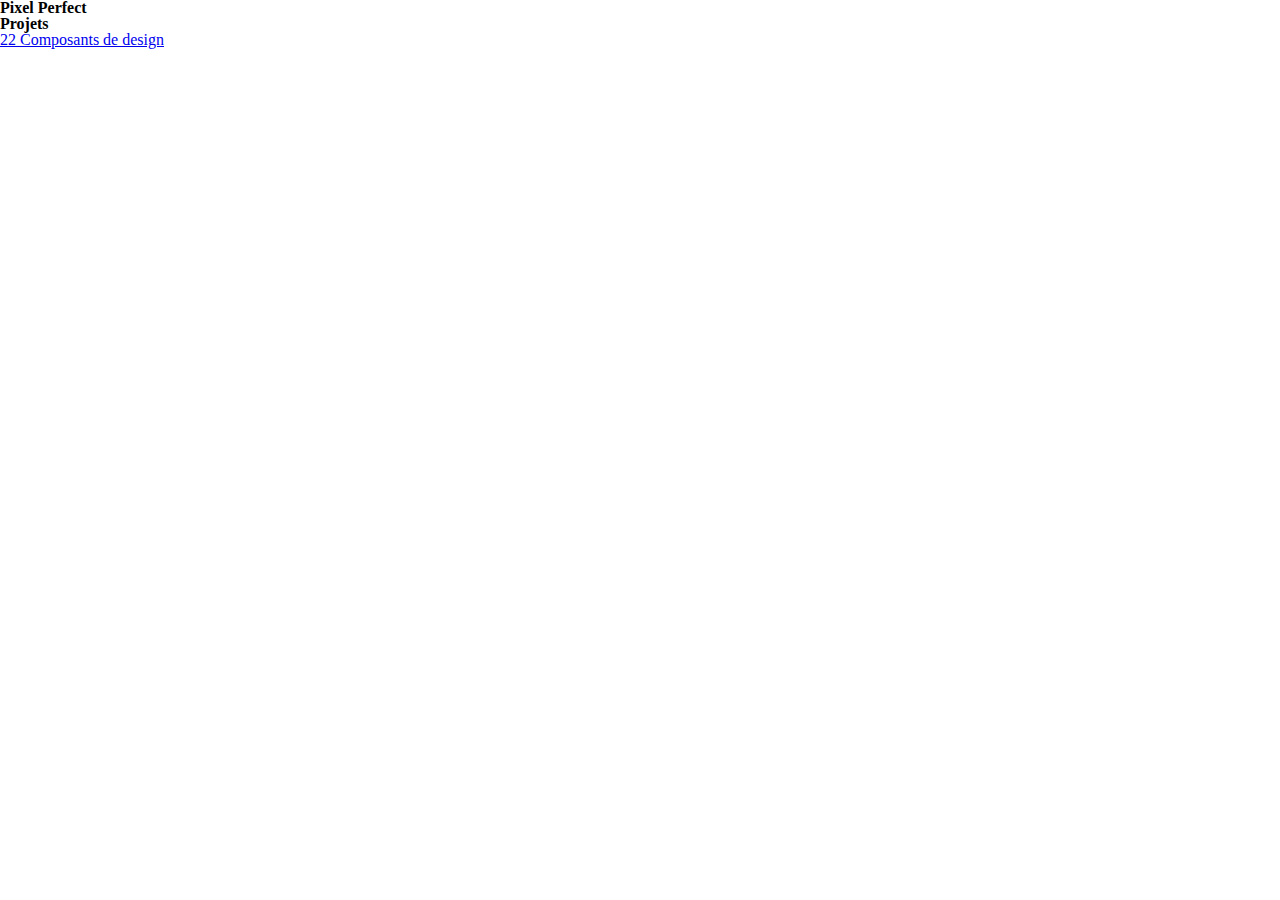
<file: index.html>
<!DOCTYPE html>
<html lang="fr">
  <head>
    <meta charset="UTF-8" />
    <meta name="viewport" content="width=device-width, initial-scale=1.0" />

    <meta name="author" content="Amaury Henrottay" />
    <meta name="description" content="Pixel Perfect, composants" />
    <meta name="keywords" content="Pixel Perfect" />

    <link rel="stylesheet" href="./assets/css/reset.css" />
    <link rel="stylesheet" href="./assets/css/style.css" />
    <link rel="icon" href="./assets/img/rocket.png" />

    <title>Pixel Perfect</title>
  </head>
  <body>
    <h1>Pixel Perfect</h1>

    <h2>Projets</h2>
    <ul>
      <li>
        <a href="./html/composants-de-design.html">22 Composants de design</a>
      </li>
    </ul>
  </body>
</html>
</file>
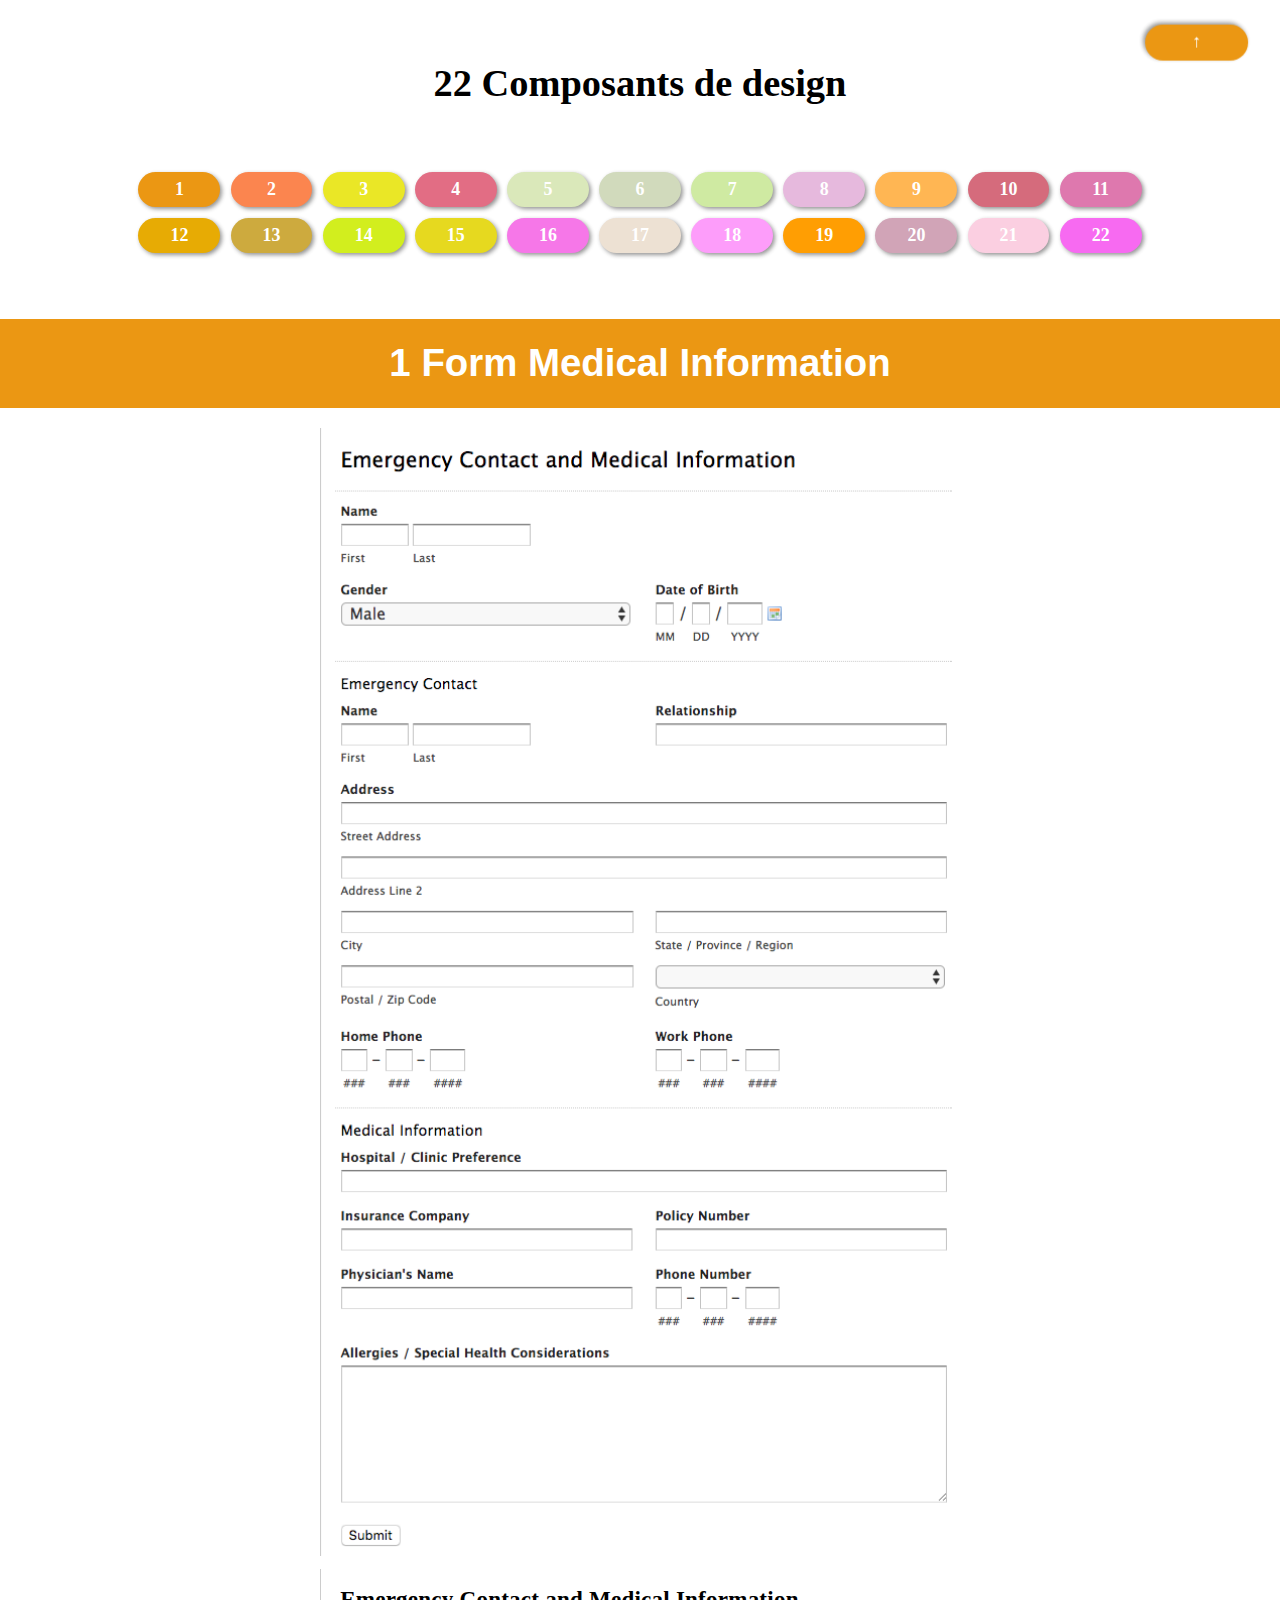
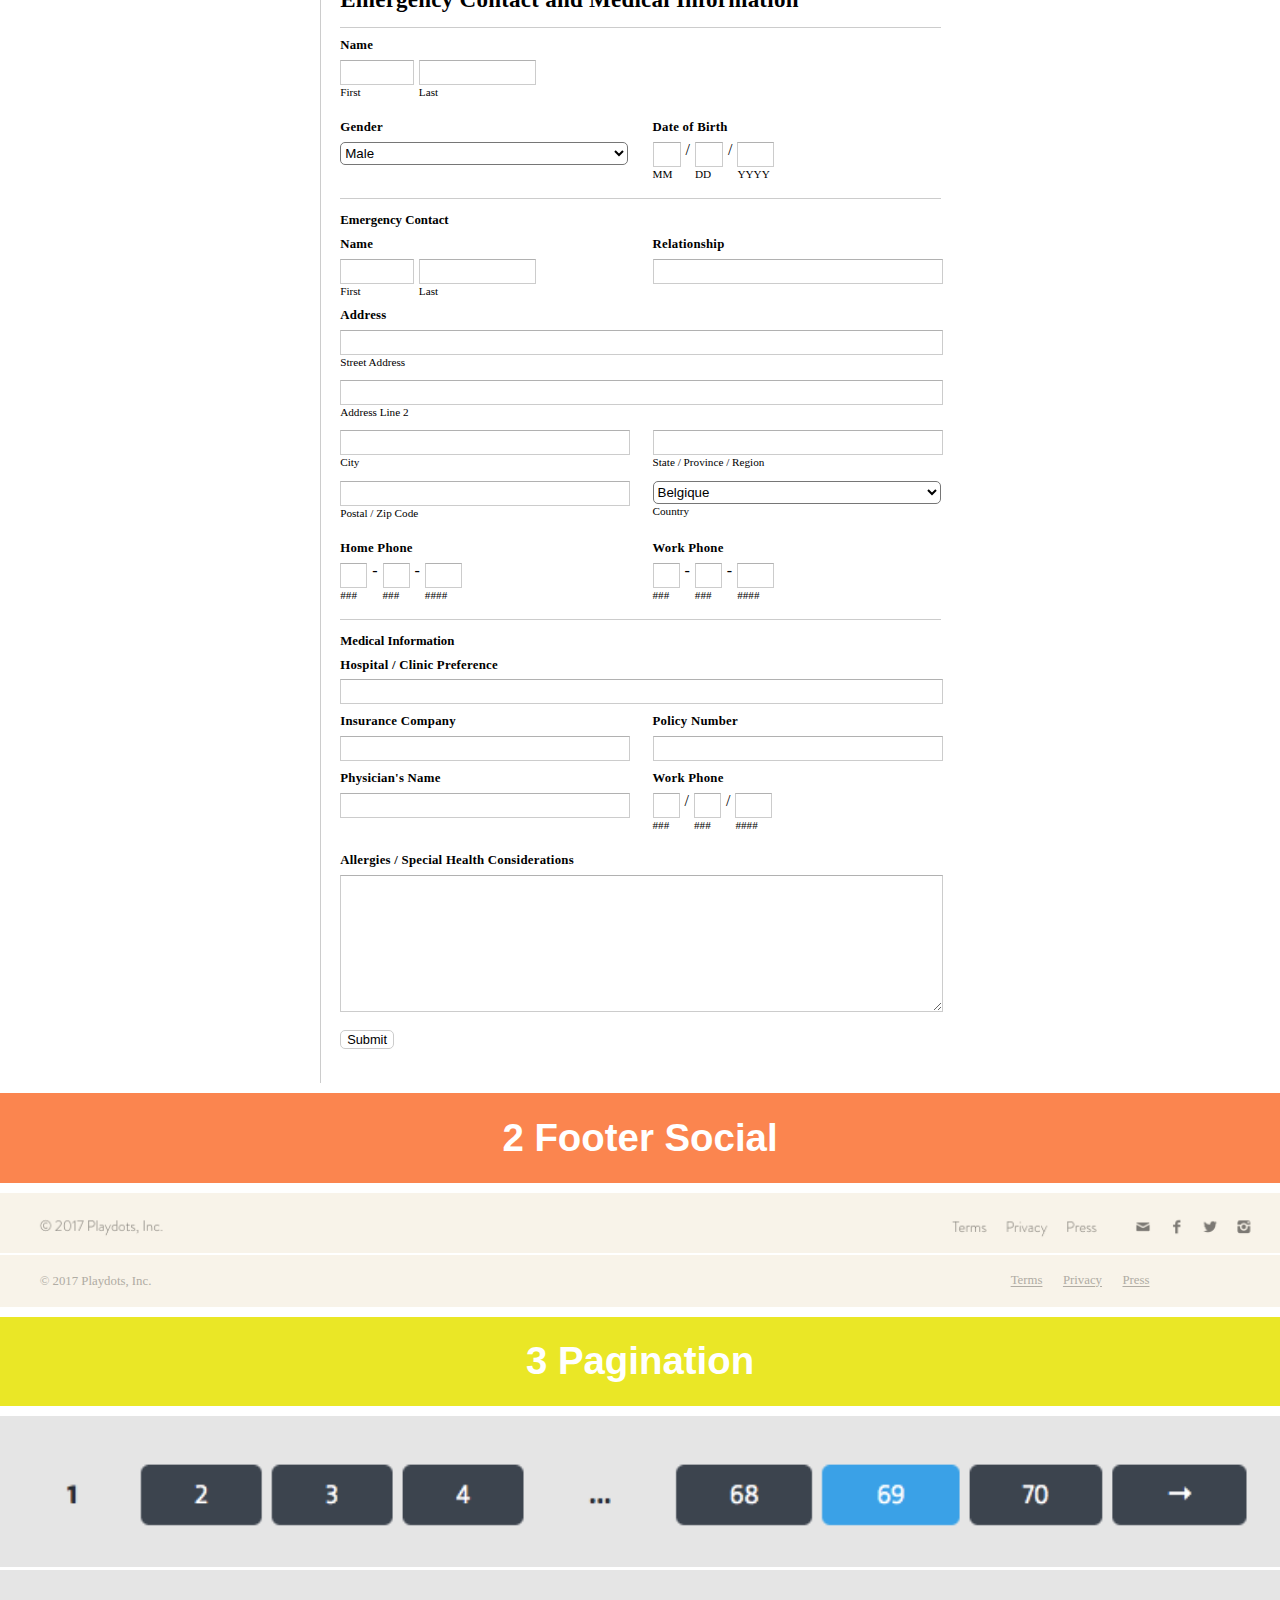
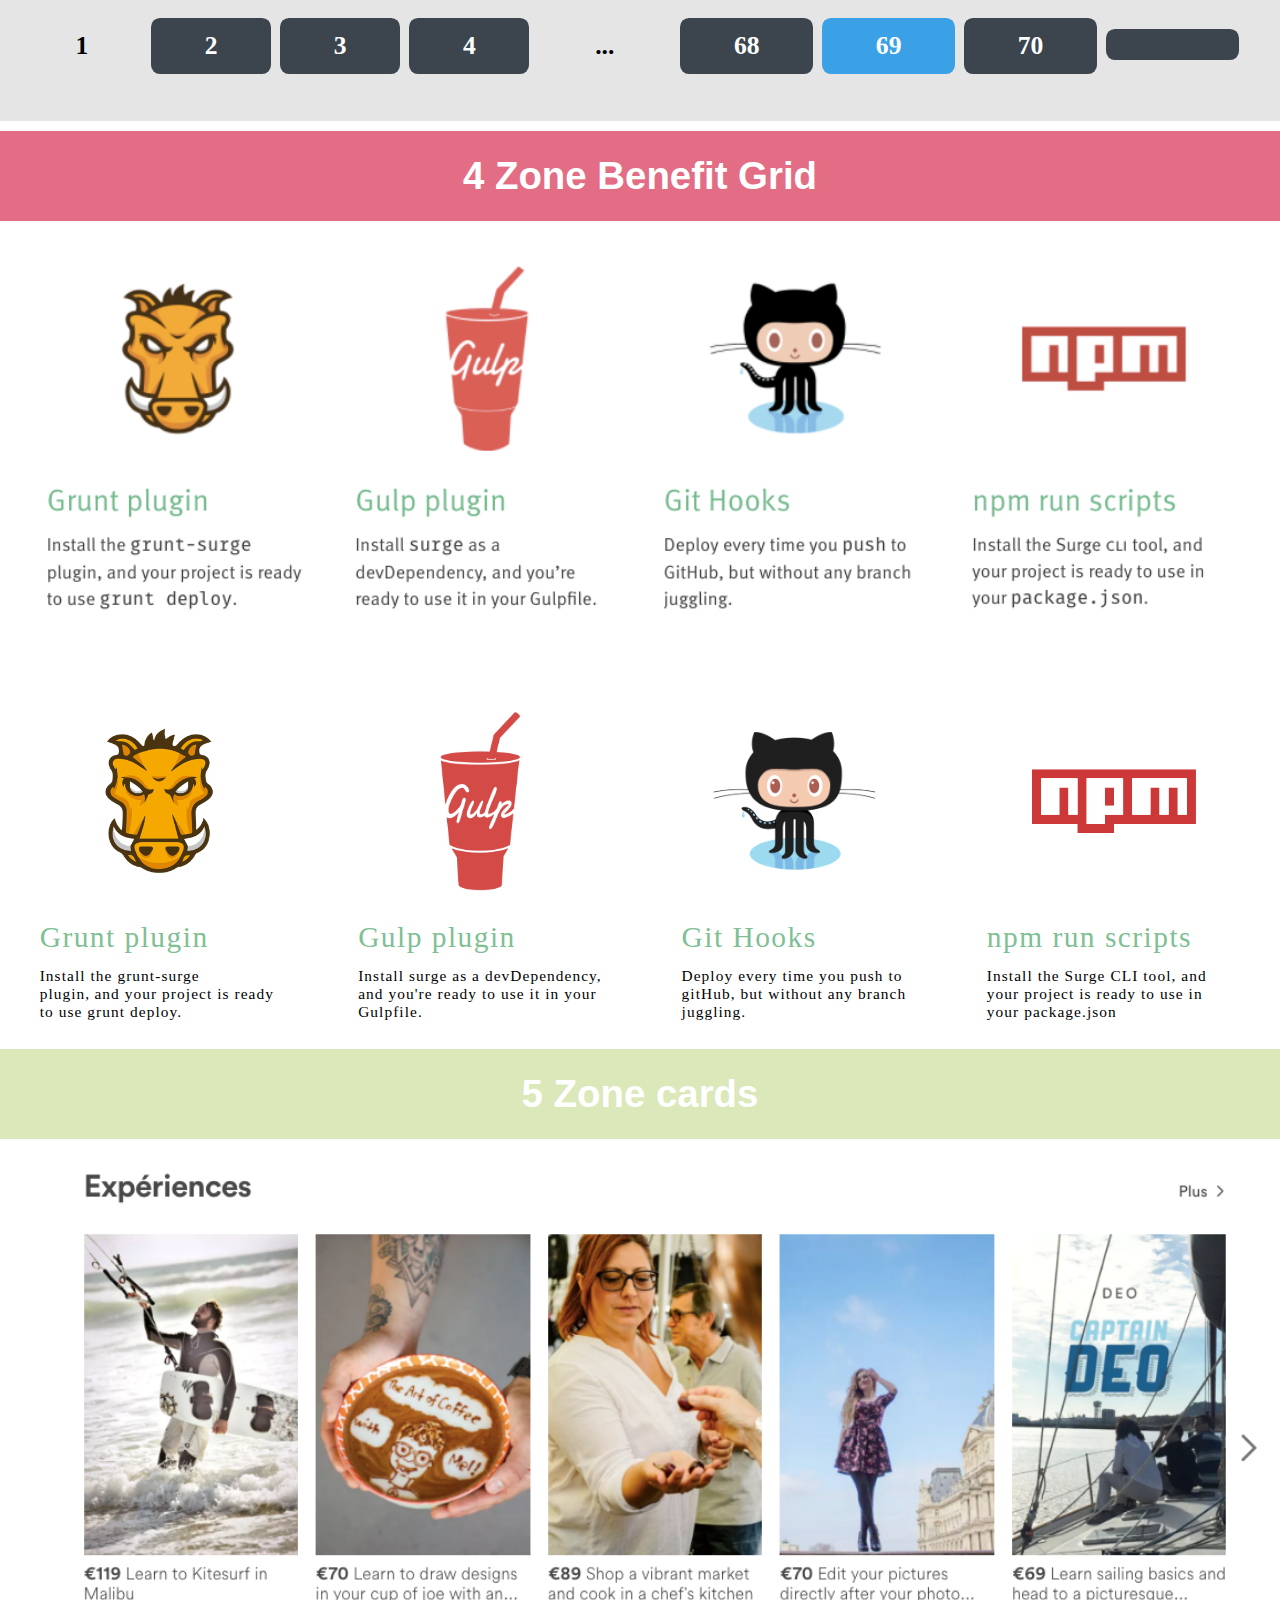
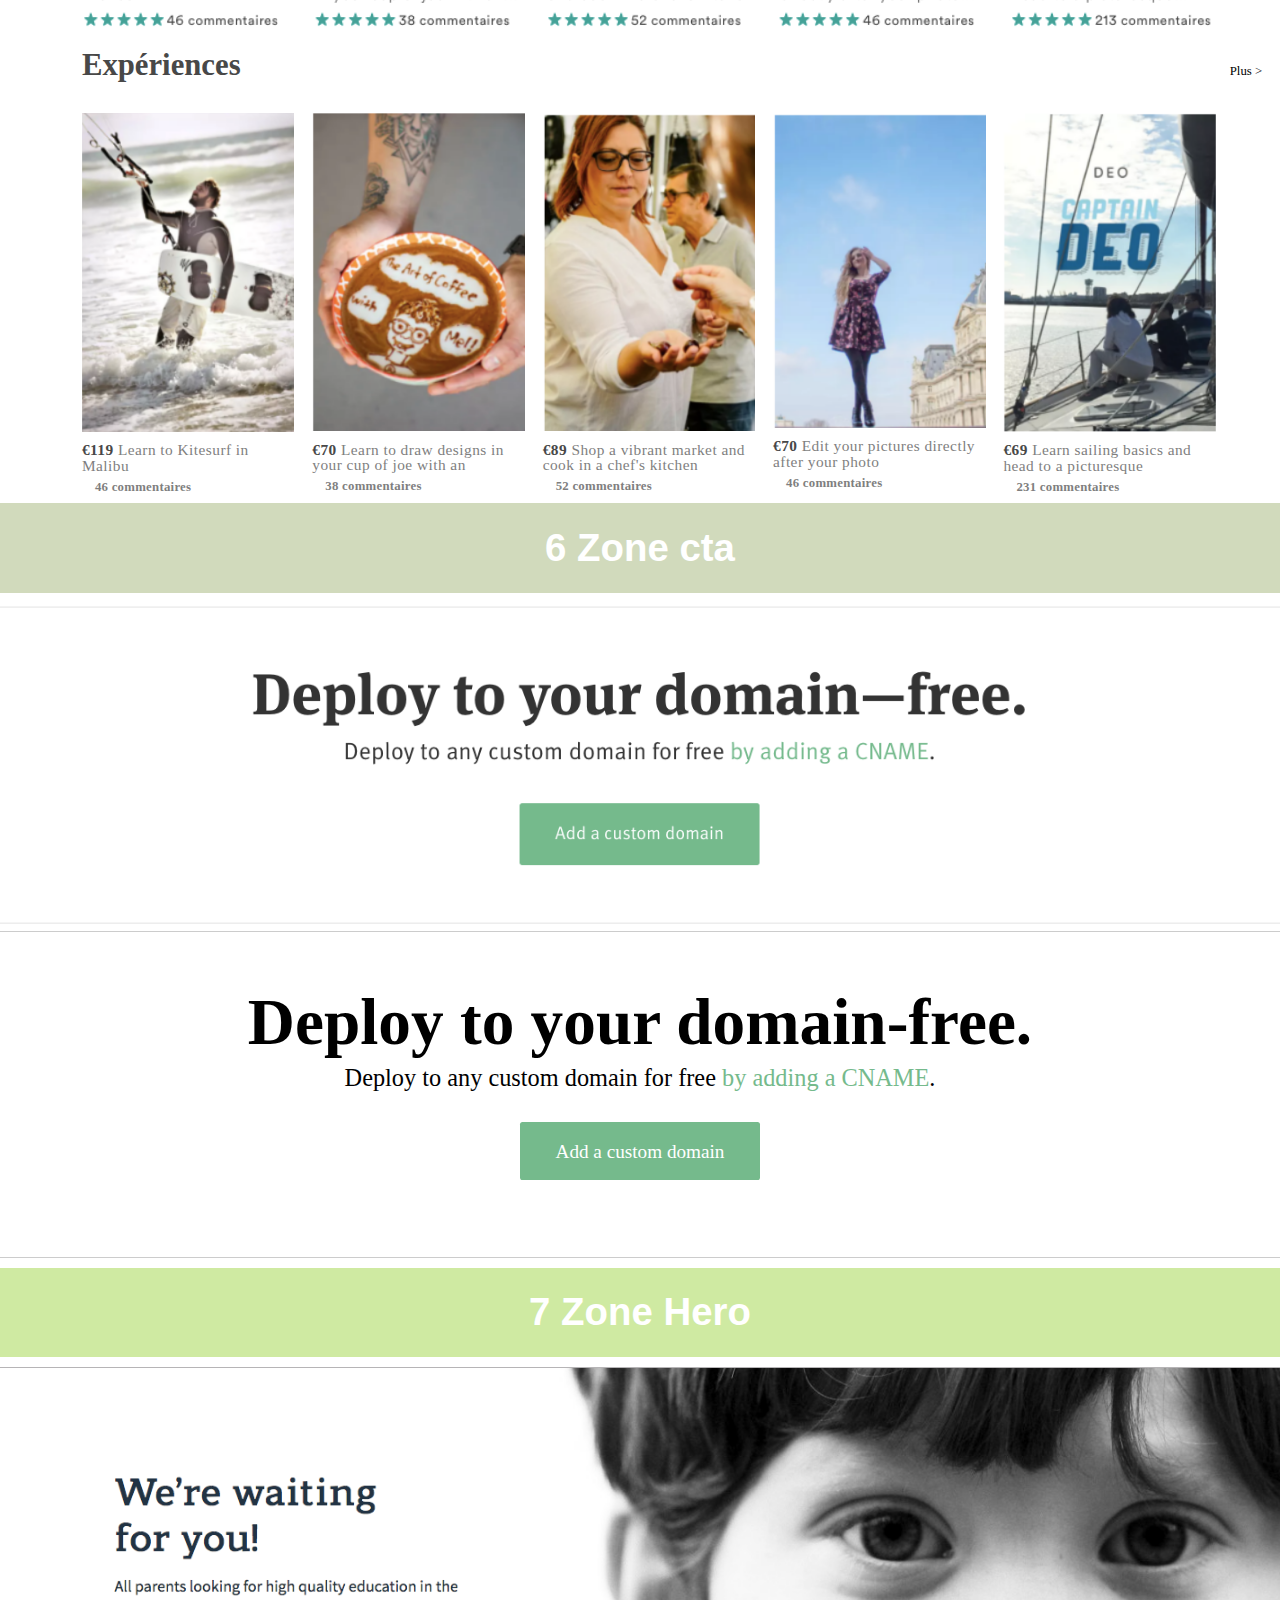
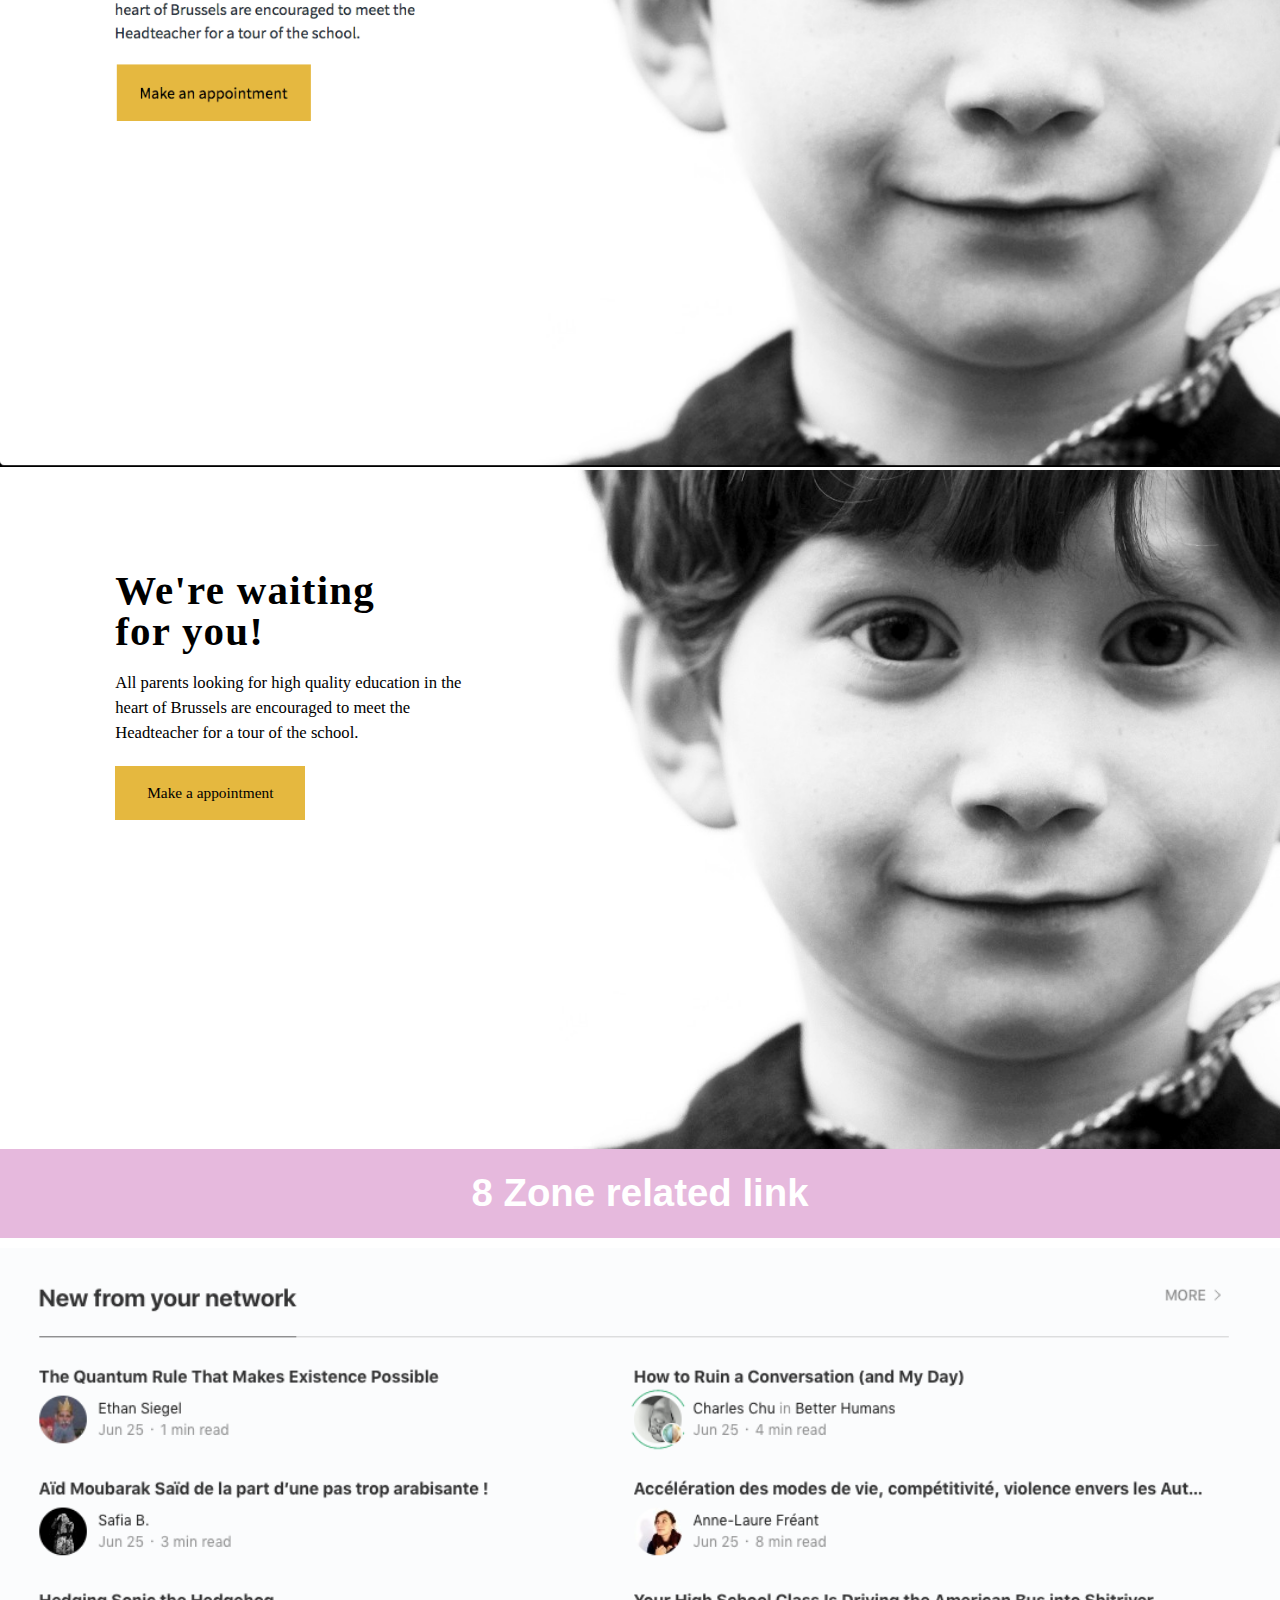
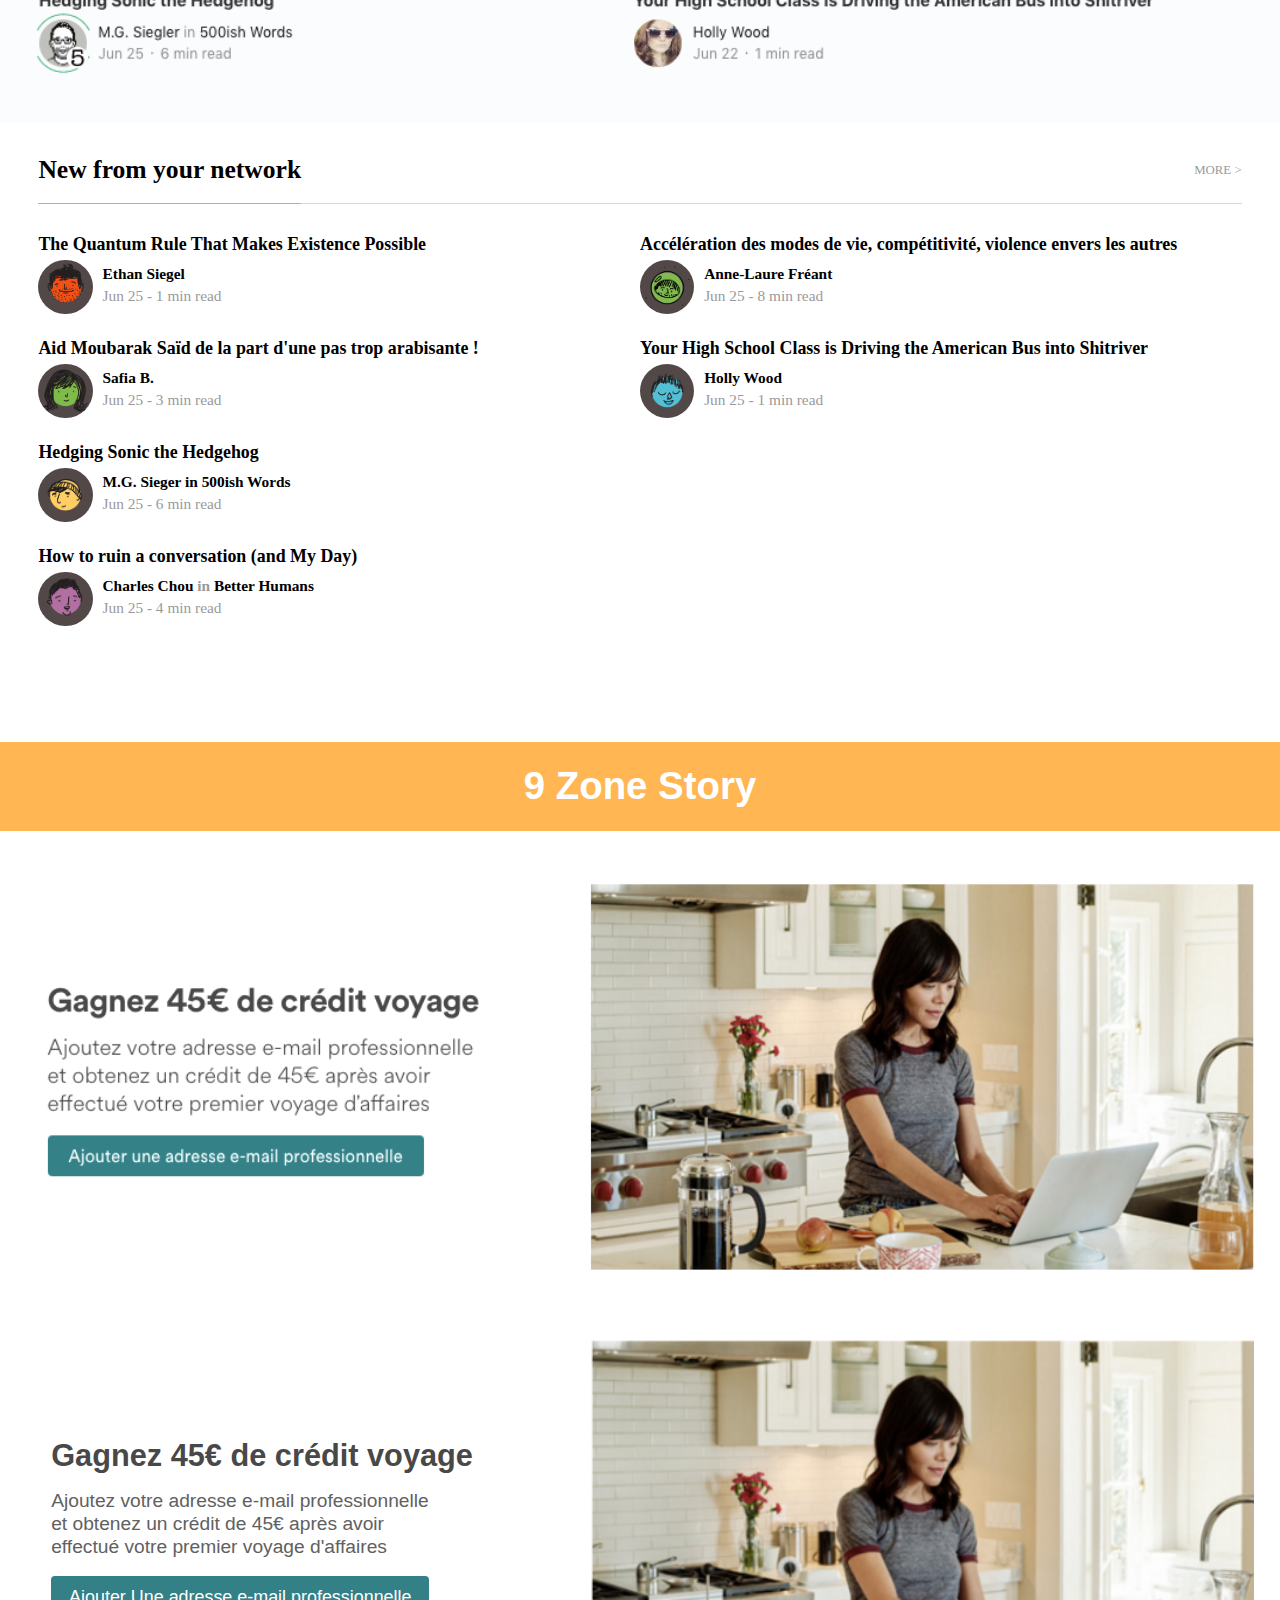
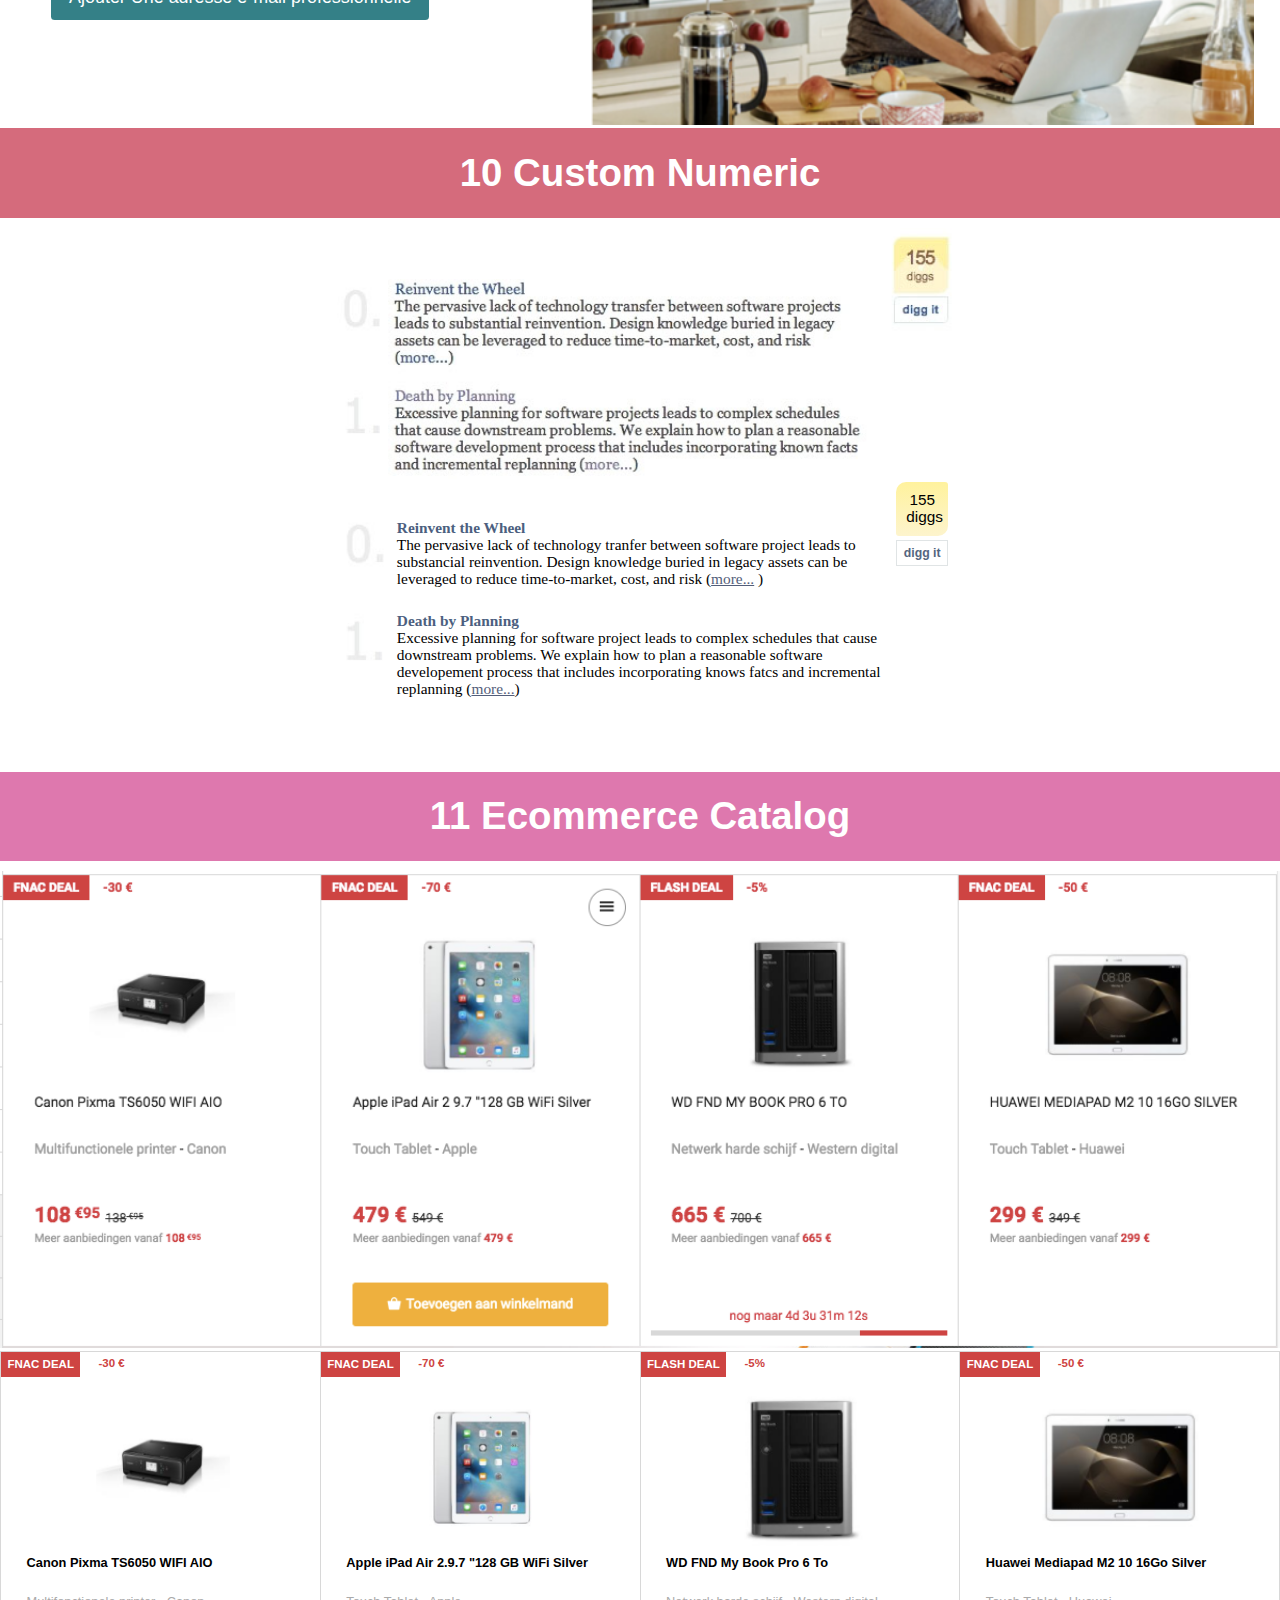
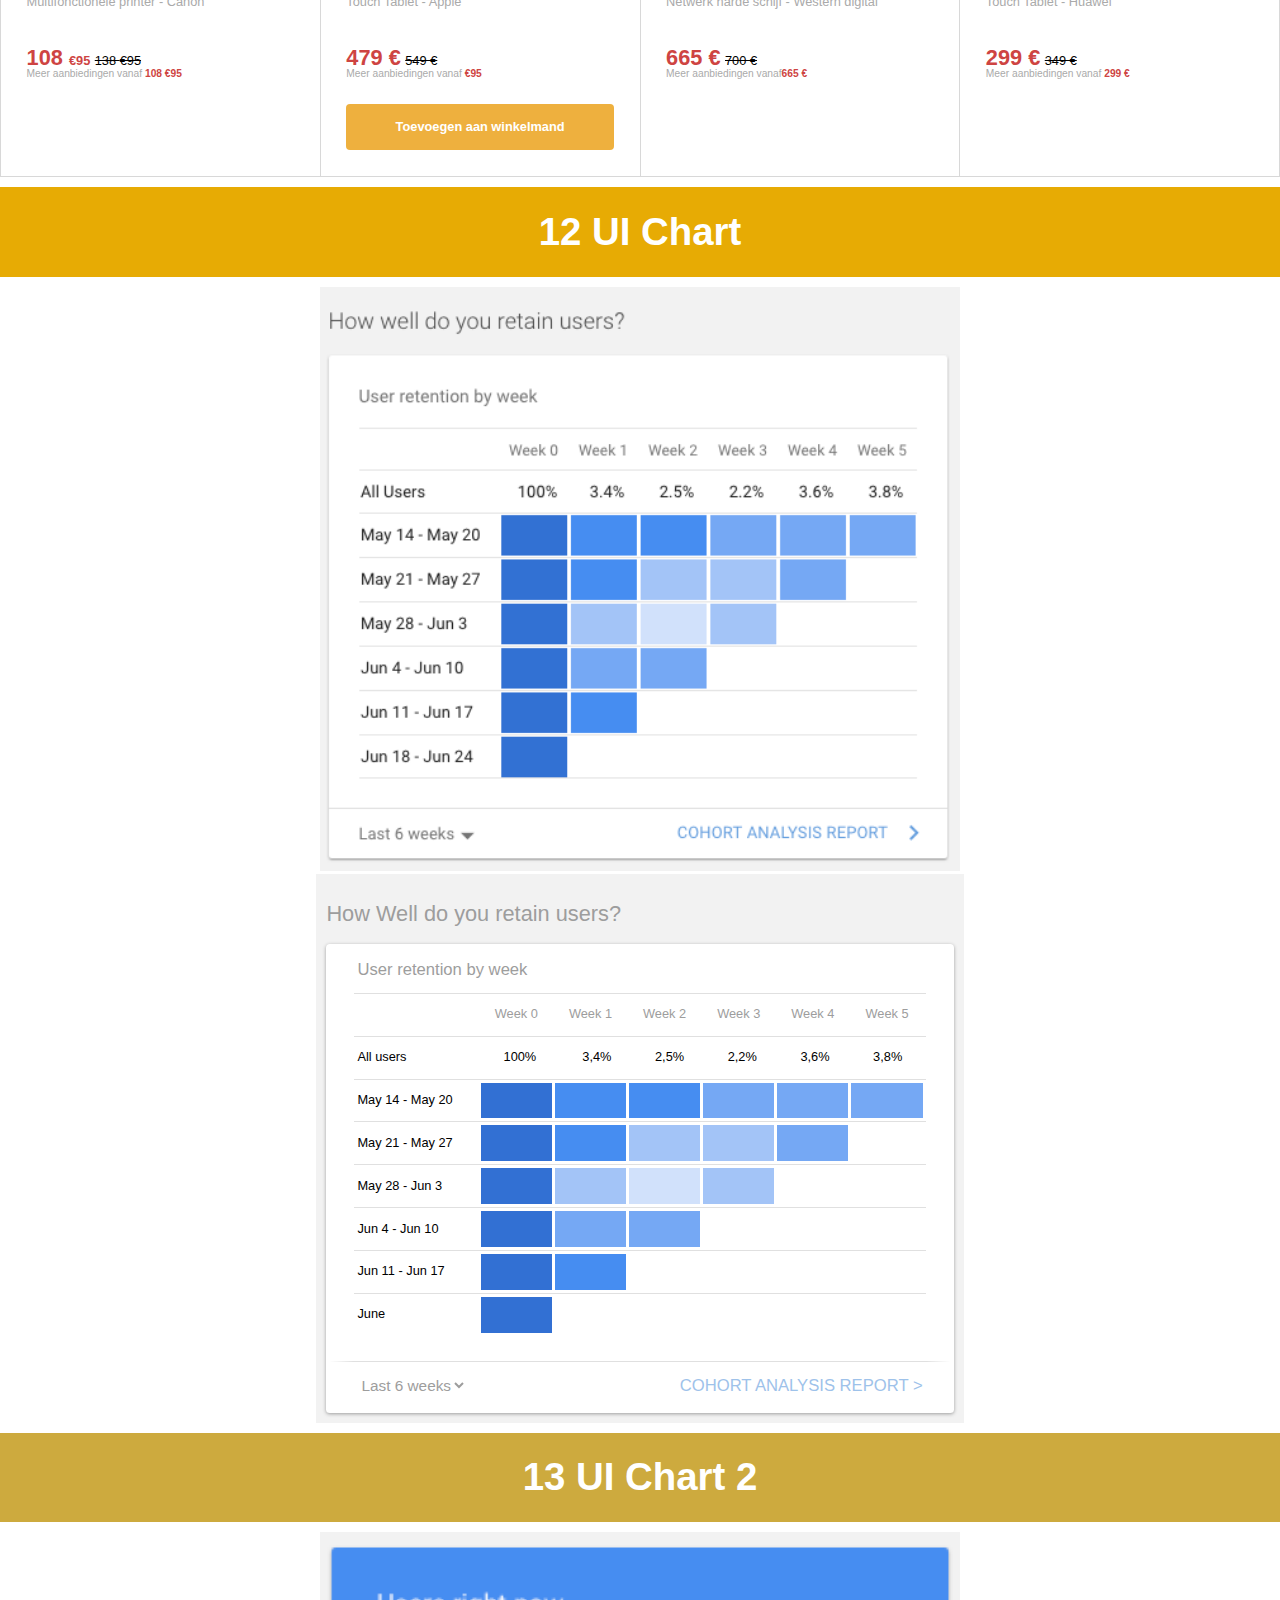
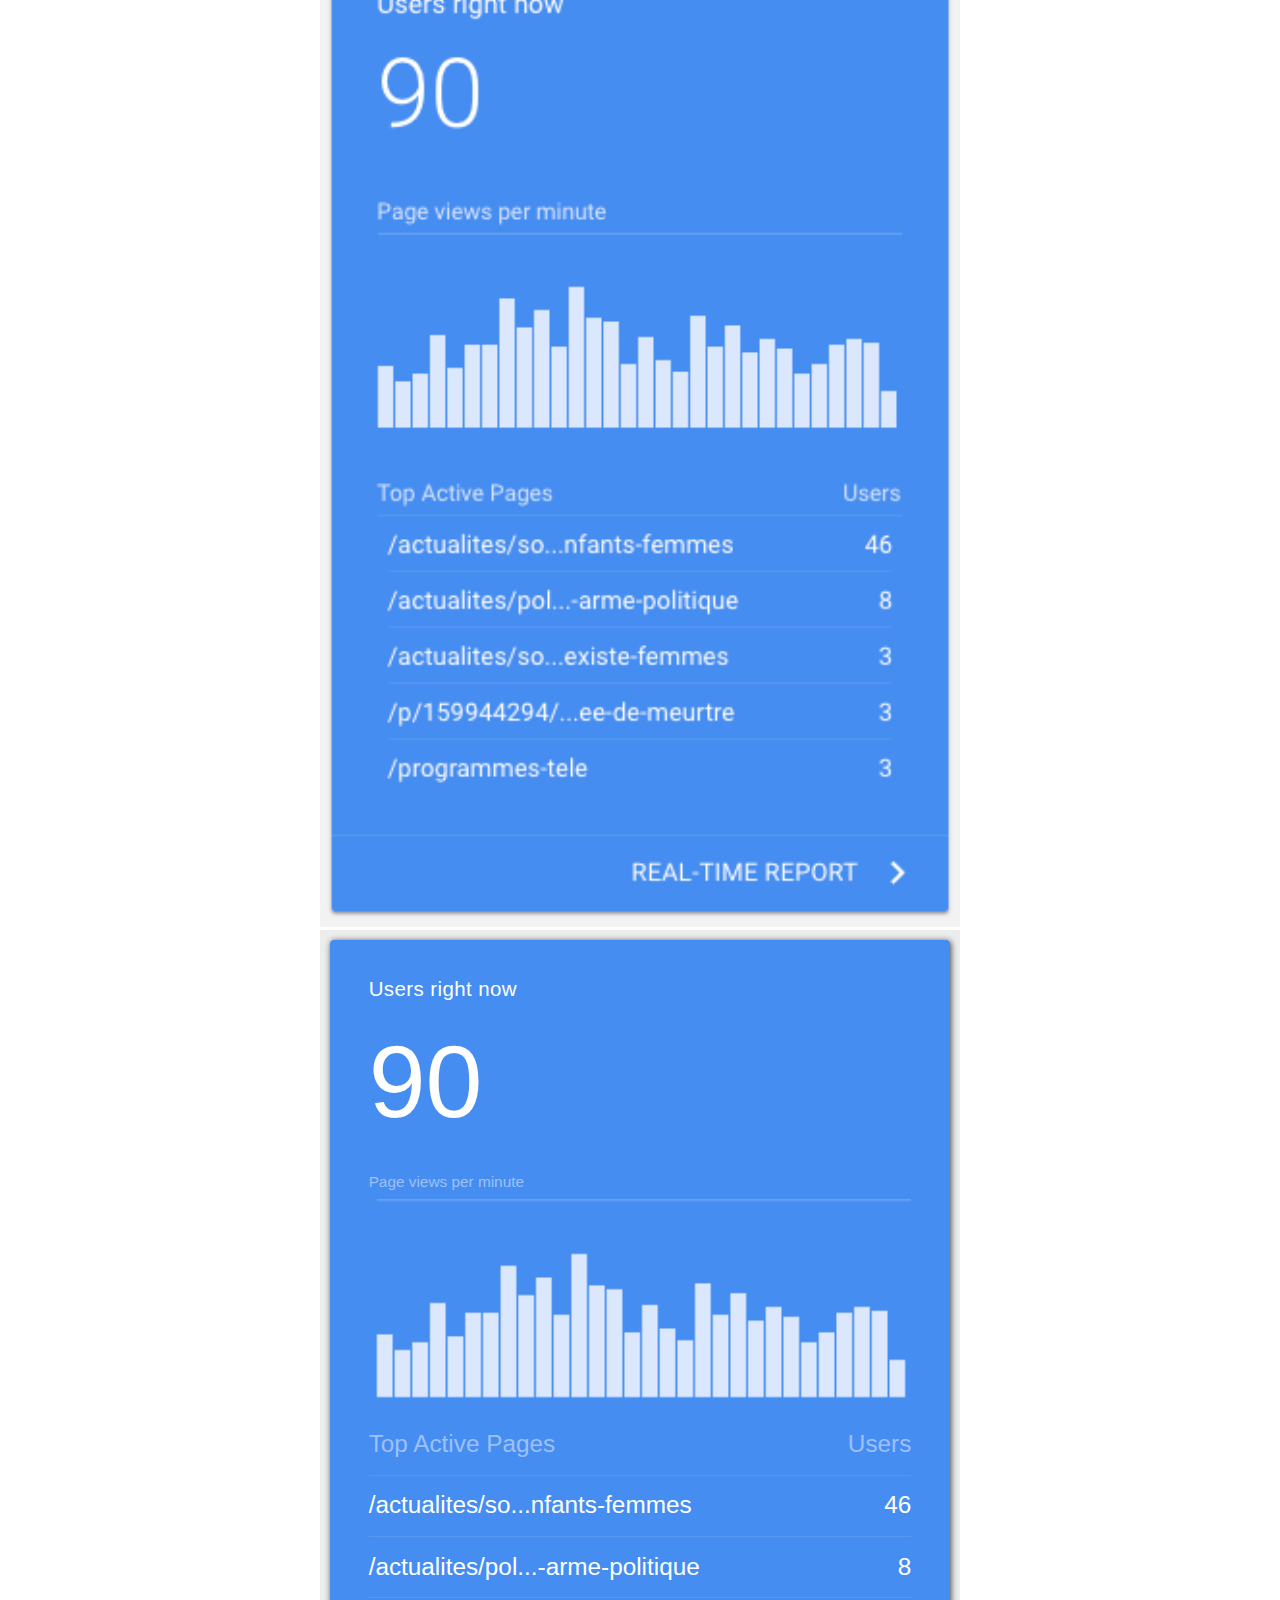
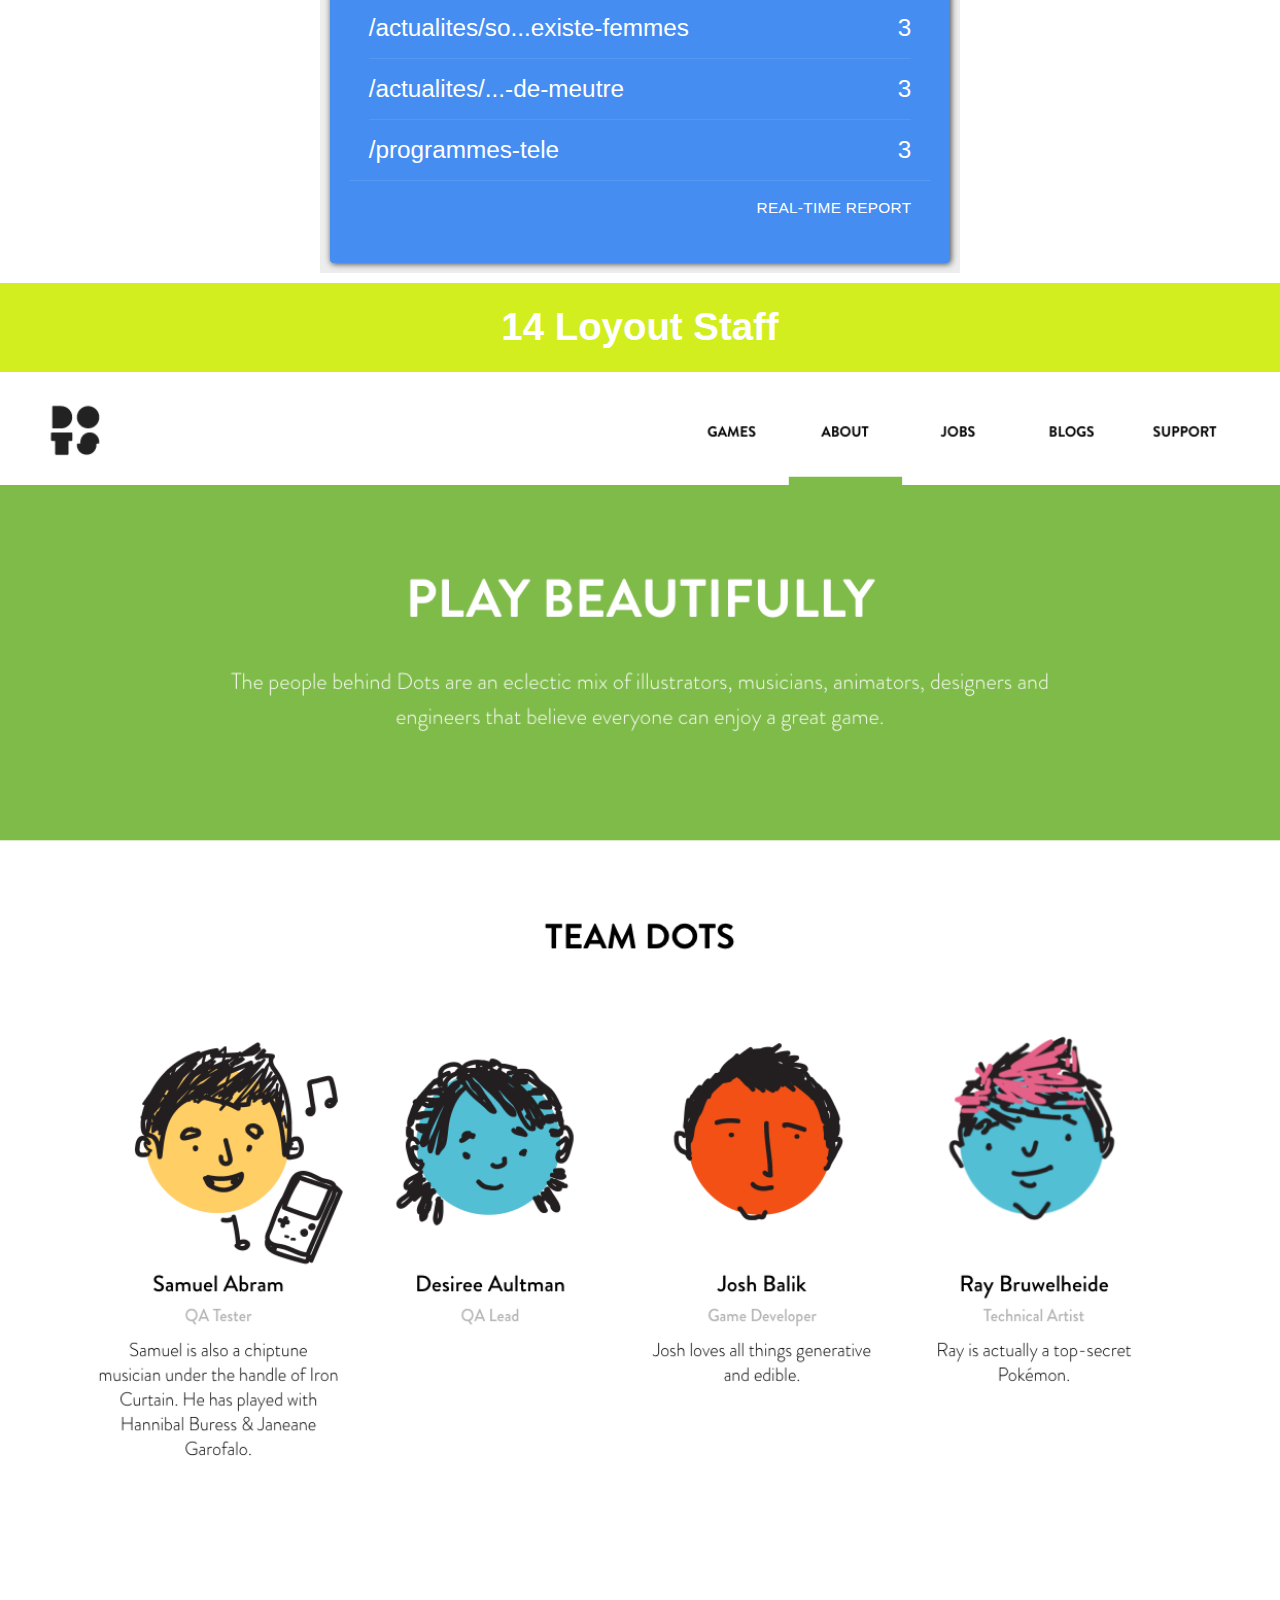
<file: html/composants-de-design.html>
<!DOCTYPE html>
<html lang="en">
  <head>
    <meta charset="UTF-8" />
    <meta name="viewport" content="width=device-width, initial-scale=1.0" />

    <meta name="author" content="Amaury Henrottay" />
    <meta name="description" content="Pixel Perfect, composants" />
    <meta name="keywords" content="Pixel Perfect" />

    <link rel="stylesheet" href="../assets/css/reset.css" />
    <link rel="stylesheet" href="../assets/css/style.css" />
    <link rel="icon" href="../assets/img/rocket.png" />

    <!-- <script
      src="https://kit.fontawesome.com/0246849abf.js"
      crossorigin="anonymous"
    ></script> -->

    <title>22 Composants de design</title>
  </head>
  <body>
    <header id="nav">
      <h1 class="text-center">22 Composants de design</h1>
      <ul id="nav-list"></ul>
    </header>
    <h2 id="1" class="section-cut text-center">1 Form Medical Information</h2>
    <section class="container-fluid container-form">
      <div class="row row-form">
        <div class="content-50 col-form-goal text-center px-1">
          <img
            src="../assets/img/goals/00.form-medical-information.png"
            alt="Fomulaire à remplir"
            title="Exercice n°00 - Formulaire d'inscription"
          />
        </div>
        <div class="content-50 col-form-pixel">
          <form id="emergency" action="#">
            <h2>Emergency Contact and Medical Information</h2>

            <div class="flex-block flex-align-block">
              <div>
                <h4 class="form-title">Name</h4>
                <input
                  type="text"
                  name="first"
                  id="first"
                  class="form-control-border box-size-4 box-height m-right-1"
                />
                <label for="first">First </label>
              </div>
              <div>
                <input
                  type="text"
                  name="last"
                  id="last"
                  class="form-control-border box-size-5 box-height"
                />
                <label for="last">Last</label>
              </div>
            </div>

            <div class="flex-block p-bottom-1">
              <div class="box-size-6 m-right-2">
                <h4 class="form-title">Gender</h4>

                <select
                  name="gender"
                  id="gender-select"
                  class="form-select content-100 box-height round bg-color-white"
                >
                  <option value="male">Male</option>
                  <option value="female">Female</option>
                </select>
              </div>
              <div class="flex-item">
                <h4 class="form-title">Date of Birth</h4>
                <div class="flex-block">
                  <div class="flex-item">
                    <input
                      type="text"
                      name="mm"
                      id="mm"
                      class="form-control-border box-size-1 box-height"
                    />
                    <label for="mm" class="text-mm">MM</label>
                  </div>
                  <span class="m-duo-x">/</span>
                  <div class="flex-item">
                    <input
                      type="text"
                      name="dd"
                      id="dd"
                      class="form-control-border box-size-1 box-height"
                    />
                    <label for="dd" class="text-dd">DD</label>
                  </div>

                  <span class="m-duo-x">/</span>
                  <div class="flex-item">
                    <input
                      type="text"
                      name="yy"
                      id="yy"
                      class="form-control-border box-size-3 box-height"
                    />
                    <label for="yy" class="text-yyyy">YYYY</label>
                  </div>
                </div>
              </div>
            </div>
            <h3>Emergency Contact</h3>
            <div class="flex-block">
              <div class="flex-block flex-align-block box-size-6 m-right-2">
                <div class="">
                  <h4 class="form-title">Name</h4>
                  <input
                    type="text"
                    name="first-2"
                    id="first-2"
                    class="form-control-border box-size-4 box-height m-right-1"
                  />
                  <label for="first-2">First </label>
                </div>
                <div class="">
                  <input
                    type="text"
                    name="last-2"
                    id="last-2"
                    class="form-control-border box-size-5 box-height"
                  />
                  <label for="last-2">Last</label>
                </div>
              </div>
              <div class="box-size-6">
                <h4 class="form-title">Relationship</h4>

                <input
                  type="text"
                  name="relationship"
                  id="relationship"
                  class="form-control-border content-100 box-height"
                />
              </div>
            </div>

            <div class="flex-item">
              <h4 class="form-title p-top-0">Address</h4>
              <input
                type="text"
                name="street"
                id="street"
                class="form-control-border box-size-100 box-height"
              />
              <label for="street">Street Address </label>

              <input
                type="text"
                name="street-2"
                id="street-2"
                class="form-control-border box-size-100 box-height"
              />
              <label for="street-2">Address Line 2 </label>

              <div class="flex-block flex-justify-content-between">
                <div class="box-size-6">
                  <input
                    type="text"
                    name="city"
                    id="city"
                    class="form-control-border box-height content-100"
                  />
                  <label for="city">City </label>
                </div>
                <div class="box-size-6">
                  <input
                    type="text"
                    name="state"
                    id="state"
                    class="form-control-border box-height content-100"
                  />
                  <label for="state">State / Province / Region </label>
                </div>
              </div>
              <div class="flex-block flex-justify-content-between">
                <div class="box-size-6">
                  <input
                    type="text"
                    name="postal"
                    id="postal"
                    class="form-control-border content-100 box-height m-right-2"
                  />
                  <label for="postal">Postal / Zip Code</label>
                </div>
                <div class="box-size-6">
                  <select
                    name="country"
                    id="country"
                    class="form-select mr-4 content-100 box-height round bg-color-white"
                  >
                    <option value="Belgique">Belgique</option>
                    <option value="France">France</option>
                  </select>
                  <label for="country">Country</label>
                </div>
              </div>
            </div>

            <div class="flex-block p-bottom-1">
              <div class="flex-item box-size-6 m-right-2">
                <h4 class="form-title">Home Phone</h4>
                <div class="flex-block">
                  <div class="flex-item">
                    <input
                      type="text"
                      name="num-1"
                      id="num-1"
                      class="form-control-border box-size-2 box-height"
                    />
                    <label for="num-1">###</label>
                  </div>
                  <span class="m-duo-x">-</span>
                  <div class="flex-item">
                    <input
                      type="text"
                      name="num-2"
                      id="num-2"
                      class="form-control-border box-size-2 box-height"
                    />
                    <label for="num-2">###</label>
                  </div>

                  <span class="m-duo-x">-</span>
                  <div class="flex-item">
                    <input
                      type="text"
                      name="num3"
                      id="num3"
                      class="form-control-border box-size-3 box-height"
                    />
                    <label for="num3">####</label>
                  </div>
                </div>
              </div>
              <div class="flex-item">
                <h4 class="form-title">Work Phone</h4>
                <div class="flex-block">
                  <div class="flex-item">
                    <input
                      type="text"
                      name="mnum-4"
                      id="num-4"
                      class="form-control-border box-size-2 box-height"
                    />
                    <label for="num-4">###</label>
                  </div>
                  <span class="m-duo-x">-</span>
                  <div class="flex-item">
                    <input
                      type="text"
                      name="num-5"
                      id="num-5"
                      class="form-control-border box-size-2 box-height"
                    />
                    <label for="num-5">###</label>
                  </div>

                  <span class="m-duo-x">-</span>
                  <div class="flex-item">
                    <input
                      type="text"
                      name="num-6"
                      id="num-6"
                      class="form-control-border box-size-3 box-height"
                    />
                    <label for="num-6">####</label>
                  </div>
                </div>
              </div>
            </div>
            <h3>Medical Information</h3>
            <div class="flex-item">
              <h4 class="form-title">Hospital / Clinic Preference</h4>
              <input
                type="text"
                name="hospital"
                id="hospital"
                class="form-control-border box-size-100 box-height"
              />

              <div class="flex-block flex-justify-content-between">
                <div class="box-size-6">
                  <h4 class="form-title">Insurance Company</h4>

                  <input
                    type="text"
                    name="company"
                    id="company"
                    class="form-control-border content-100 box-height m-right-2"
                  />
                </div>
                <div class="box-size-6">
                  <h4 class="form-title">Policy Number</h4>

                  <input
                    type="text"
                    name="police-number"
                    id="police-number"
                    class="form-control-border content-100 box-height"
                  />
                </div>
              </div>
              <div class="flex-block">
                <div class="box-size-6 m-right-2">
                  <h4 class="form-title">Physician's Name</h4>
                  <input
                    type="text"
                    name="physician-name"
                    id="physician-name"
                    class="form-control-border content-100 box-height"
                  />
                </div>
                <div class="flex-item">
                  <h4 class="form-title">Work Phone</h4>
                  <div class="flex-block">
                    <div class="flex-item">
                      <input
                        type="text"
                        name="num-7"
                        id="num-7"
                        class="form-control-border box-size-2 box-height"
                      />
                      <label for="num-7">###</label>
                    </div>
                    <span class="m-duo-x">/</span>
                    <div class="flex-item">
                      <input
                        type="text"
                        name="num-8"
                        id="num-8"
                        class="form-control-border box-size-2 box-height"
                      />
                      <label for="num-8">###</label>
                    </div>

                    <span class="m-duo-x">/</span>
                    <div class="flex-item">
                      <input
                        type="text"
                        name="num-9"
                        id="num-9"
                        class="form-control-border box-size-3 box-height"
                      />
                      <label for="num-9">####</label>
                    </div>
                  </div>
                </div>
              </div>
            </div>
            <div class="flex-item">
              <h4>Allergies / Special Health Considerations</h4>
              <textarea
                class="form-control-border box-size-100 box-height-1"
                name="allergies"
                id="allergies"
              ></textarea>
            </div>

            <button class="round bg-color-white submit" type="submit">
              Submit
            </button>
          </form>
        </div>
      </div>
    </section>

    <h2 id="2" class="section-cut text-center">2 Footer Social</h2>
    <section class="container-fluid container-footer p-0">
      <h2 class="title-hidden">hidden</h2>
      <div class="row">
        <div
          class="col-12 col-md-12 col-lg-12 col-footer-goal text-center py-md-2 py-2 px-sm-0 px-md-0"
        >
          <img
            class="content-100"
            src="../assets/img/goals/01.footer-social.png"
            alt="Footer"
            title="exercice n°01 - Footer Social"
          />
        </div>
        <div
          class="col-12 col-md-12 col-footer-pixel flex-block flex-justify-content-between flex-item-center"
        >
          <div>
            <p>© 2017 Playdots, Inc.</p>
          </div>

          <div class="flex-block">
            <ul class="flex-block pad-text">
              <li><a href="#">Terms</a></li>
              <li><a href="#">Privacy</a></li>

              <li><a href="#">Press</a></li>
            </ul>
            <ul class="flex-block pad-icon">
              <li>
                <a href="#"><i class="fas fa-envelope"></i></a>
              </li>
              <li>
                <a href="#"><i class="fab fa-facebook-f"></i></a>
              </li>
              <li>
                <a href="#"><i class="fab fa-twitter"></i></a>
              </li>

              <li>
                <a href="#"><i class="fab fa-instagram"></i></a>
              </li>
            </ul>
          </div>
        </div>
      </div>
    </section>

    <h2 id="3" class="section-cut text-center">3 Pagination</h2>
    <section class="container-fluid container-pagination p-0">
      <h2 class="title-hidden">hidden</h2>
      <div class="row">
        <div
          class="col-12 col-md-12 col-pagination-goal text-center py-md-2 py-2 px-md-0 px-0"
        >
          <img
            class="content-100"
            src="../assets/img/goals/02.pagination.png"
            alt="Pagination"
            title="Exercice n°02 - Pagination"
          />
        </div>
        <div class="col-12 col-md-12 col-pagination-pixel p-0">
          <div class="pagination-content">
            <ul class="flex-block">
              <li><a href="">1</a></li>
              <li><a href="">2</a></li>
              <li><a href="">3</a></li>
              <li><a href="">4</a></li>

              <li><a class="btn-large" href="">...</a></li>
              <li><a class="btn-large" href="">68</a></li>
              <li><a class="btn-large btn-is-active" href="">69</a></li>
              <li><a class="btn-large" href="">70</a></li>

              <li>
                <a class="btn-large" href=""
                  ><i class="fas fa-long-arrow-alt-right"></i
                ></a>
              </li>
            </ul>
          </div>
        </div>
      </div>
    </section>

    <h2 id="4" class="section-cut text-center">4 Zone Benefit Grid</h2>
    <section class="container-fluid container-zone-benefits-grid p-0">
      <div class="row">
        <div
          class="col-12 col-md-12 col-zone-benefits-grid-goal text-center py-md-2 py-2"
        >
          <img
            class="content-100"
            src="../assets/img/goals/03.zone-benefits-grid.png"
            alt="zone-benefits-grid"
            title="Exercice n°03 - Grid"
          />
        </div>
        <div class="col-12 col-md-12 col-zone-benefits-grid-pixel">
          <ul class="flex-block">
            <li class="flex-item">
              <div class="size-content">
                <img id="grunt" src="../assets/img/grunt.png" alt="" />
              </div>

              <h3>Grunt plugin</h3>
              <p>
                Install the grunt-surge plugin,&#8239;and your project is ready
                to use grunt deploy.
              </p>
            </li>
            <li class="flex-item">
              <div class="size-content">
                <img id="gulp" src="../assets/img/gulp.png" alt="" />
              </div>

              <h3>Gulp plugin</h3>
              <p>
                Install surge as a devDependency, and you're ready to use it in
                your Gulpfile.
              </p>
            </li>
            <li class="flex-item">
              <div class="size-content">
                <img id="octocat" src="../assets/img/Octocat.png" alt="" />
              </div>

              <h3>Git Hooks</h3>
              <p>
                Deploy every time you push to gitHub, but without any branch
                juggling.
              </p>
            </li>
            <li class="flex-item">
              <div class="size-content">
                <img id="npm" src="../assets/img/Npm-logo.svg" alt="" />
              </div>

              <h3>npm run scripts</h3>
              <p>
                Install the Surge CLI tool, and your project is ready to use in
                your package.json
              </p>
            </li>
          </ul>
        </div>
      </div>
    </section>

    <h2 id="5" class="section-cut text-center">5 Zone cards</h2>
    <section class="container-fluid container-zone-cards p-0">
      <div class="row">
        <div
          class="col-12 col-md-12 col-zone-cards-goal text-center py-md-2 py-2"
        >
          <img
            class="content-100"
            src="../assets/img/goals/04.zone-cards.png"
            alt=""
          />
        </div>
        <div class="col-12 col-md-12 col-zone-cards-pixel">
          <h3>Expériences</h3>
          <span class="plus"><a href="">Plus ></a> </span>
          <ul class="flex-block">
            <li>
              <div class="img-content">
                <img src="../assets/img/exp-1.png" alt="" />
              </div>
              <p><span>€119</span> Learn to Kitesurf in Malibu</p>
              <p class="com-content">
                <span class="star"
                  ><i class="fas fa-star"></i><i class="fas fa-star"></i
                  ><i class="fas fa-star"></i><i class="fas fa-star"></i
                  ><i class="fas fa-star"></i></span
                >46 commentaires
              </p>
            </li>
            <li>
              <div class="img-content">
                <img src="../assets/img/exp-2.png" alt="" />
              </div>

              <p>
                <span>€70</span> Learn to draw designs in your cup of joe with
                an
              </p>
              <p class="com-content">
                <span class="star"
                  ><i class="fas fa-star"></i><i class="fas fa-star"></i
                  ><i class="fas fa-star"></i><i class="fas fa-star"></i
                  ><i class="fas fa-star"></i></span
                >38 commentaires
              </p>
            </li>
            <li>
              <div class="img-content">
                <img src="../assets/img/exp-3.png" alt="" />
              </div>
              <p>
                <span>€89</span> Shop a vibrant market and cook in a chef's
                kitchen
              </p>
              <p class="com-content">
                <span class="star"
                  ><i class="fas fa-star"></i><i class="fas fa-star"></i
                  ><i class="fas fa-star"></i><i class="fas fa-star"></i
                  ><i class="fas fa-star"></i></span
                >52 commentaires
              </p>
            </li>
            <li>
              <div class="img-content">
                <img src="../assets/img/exp-4.png" alt="" />
              </div>
              <p>
                <span>€70</span> Edit your pictures directly after your photo
              </p>
              <p class="com-content">
                <span class="star"
                  ><i class="fas fa-star"></i><i class="fas fa-star"></i
                  ><i class="fas fa-star"></i><i class="fas fa-star"></i
                  ><i class="fas fa-star"></i></span
                >46 commentaires
              </p>
            </li>
            <li>
              <div class="img-content">
                <img src="../assets/img/exp-5.png" alt="" />
              </div>
              <p>
                <span>€69 </span>Learn sailing basics and head to a picturesque
              </p>
              <p class="com-content">
                <span class="star"
                  ><i class="fas fa-star"></i><i class="fas fa-star"></i
                  ><i class="fas fa-star"></i><i class="fas fa-star"></i
                  ><i class="fas fa-star"></i></span
                >231 commentaires
              </p>
            </li>
          </ul>
          <a class="next" href="#next"> <i class="fas fa-chevron-right"></i></a>
        </div>
      </div>
    </section>

    <h2 id="6" class="section-cut text-center">6 Zone cta</h2>
    <section class="container-fluid container-zone-cta p-0">
      <div class="row">
        <div
          class="col-12 col-md-12 col-zone-cta-goal text-center py-md-2 py-2"
        >
          <img
            class="content-100"
            src="../assets/img/goals/05.zone-CTA.png"
            alt=""
          />
        </div>
        <div class="col-12 col-md-12 col-zone-cta-pixel">
          <h2>Deploy to your domain-free.</h2>
          <p>
            Deploy to any custom domain for free
            <a href=""> by adding a CNAME</a>.
          </p>
          <a class="button-cta" href="">Add a custom domain</a>
        </div>
      </div>
    </section>

    <h2 id="7" class="section-cut text-center">7 Zone Hero</h2>
    <section class="container-fluid container-zone-hero p-0">
      <div class="row">
        <div
          class="col-12 col-md-12 col-zone-hero-goal text-center py-md-2 py-2"
        >
          <img
            class="content-100"
            src="../assets/img/goals/06.zone-hero.png"
            alt=""
          />
        </div>
        <div class="col-12 col-md-12 col-zone-hero-pixel">
          <div class="content-img">
            <img src="../assets/img/hero-image.jpg" alt="" />
          </div>
          <div class="content-text">
            <h2 class="content-size">We're waiting for you!</h2>
            <p class="content-size">
              All parents looking for high quality education in the heart of
              Brussels are encouraged to meet the Headteacher for a tour of the
              school.
            </p>
            <a class="content-size" href=""> Make a appointment</a>
          </div>
        </div>
      </div>
    </section>

    <h2 id="8" class="section-cut text-center">8 Zone related link</h2>
    <section class="container-fluid container-zone-related-link p-0">
      <div class="row">
        <div
          class="col-12 col-md-12 col-zone-related-link-goal text-center py-md-2 py-2"
        >
          <img
            class="content-100"
            src="../assets/img/goals/08.zone-related-links.png"
            alt=""
          />
        </div>
        <div class="col-12 col-md-12 col-zone-related-link-pixel">
          <h2>New from your network</h2>
          <a href="">MORE ></a>
          <ul>
            <li>
              <h3>The Quantum Rule That Makes Existence Possible</h3>
              <img src="../assets/img/staff/collaborator_daveHill.png" alt="" />
              <h4>Ethan Siegel</h4>
              <p>Jun 25 - 1 min read</p>
            </li>
            <li>
              <h3>Aid Moubarak Saïd de la part d'une pas trop arabisante !</h3>
              <img
                src="../assets/img/staff/collaborator_ericaGorochow.png"
                alt=""
              />
              <h4>Safia B.</h4>
              <p>Jun 25 - 3 min read</p>
            </li>
            <li>
              <h3>Hedging Sonic the Hedgehog</h3>
              <img
                src="../assets/img/staff/collaborator_tomHaugomat.png"
                alt=""
              />
              <h4>M.G. Sieger in 500ish Words</h4>
              <p>Jun 25 - 6 min read</p>
            </li>
            <li>
              <h3>How to ruin a conversation (and My Day)</h3>
              <img src="../assets/img/staff/team_andreiMarks.png" alt="" />
              <h4>Charles Chou <span>in</span> Better Humans</h4>
              <p>Jun 25 - 4 min read</p>
            </li>

            <li>
              <h3>
                Accélération des modes de vie, compétitivité, violence envers
                les autres
              </h3>
              <img src="../assets/img/staff/team_chrisDeaner.png" alt="" />
              <h4>Anne-Laure Fréant</h4>
              <p>Jun 25 - 8 min read</p>
            </li>

            <li>
              <h3>
                Your High School Class is Driving the American Bus into
                Shitriver
              </h3>
              <img src="../assets/img/staff/team_dracoLi.png" alt="" />
              <h4>Holly Wood</h4>
              <p>Jun 25 - 1 min read</p>
            </li>
          </ul>
        </div>
      </div>
    </section>

    <h2 id="9" class="section-cut text-center">9 Zone Story</h2>
    <section class="container-fluid container-zone-story p-0">
      <div class="row">
        <div
          class="col-12 col-md-12 col-zone-story-goal text-center py-md-2 py-2"
        >
          <img
            class="content-100"
            src="../assets/img/goals/09.zone-story-img+text.png"
            alt=""
          />
        </div>
        <div class="col-12 col-md-12 col-zone-story-pixel">
          <div class="content-texte">
            <h2>Gagnez 45€ de crédit voyage</h2>
            <p>
              Ajoutez votre adresse e-mail professionnelle et obtenez un crédit
              de 45€ après avoir effectué votre premier voyage d'affaires
            </p>
            <a href=""> Ajouter Une adresse e-mail professionnelle</a>
          </div>
          <div class="content-img">
            <img src="../assets/img/story.png" alt="" />
          </div>
        </div>
      </div>
    </section>

    <h2 id="10" class="section-cut text-center">10 Custom Numeric</h2>
    <section class="container-fluid container-custom-numeric p-0">
      <div class="row">
        <div
          class="col-12 col-md-12 col-custom-numeric-goal text-center py-md-2 py-2"
        >
          <img
            class="content-50"
            src="../assets/img/goals/10.custom-numeric-counters.jpg"
            alt=""
          />
        </div>
        <div class="col-12 col-md-12 col-custom-numeric-pixel">
          <ol>
            <li>
              <h3>Reinvent the Wheel</h3>
              <p>
                The pervasive lack of technology tranfer between software
                project leads to substancial reinvention. Design knowledge
                buried in legacy assets can be leveraged to reduce
                time-to-market, cost, and risk (<a href="">more...</a> )
              </p>
            </li>

            <li>
              <h3>Death by Planning</h3>
              <p>
                Excessive planning for software project leads to complex
                schedules that cause downstream problems. We explain how to plan
                a reasonable software developement process that includes
                incorporating knows fatcs and incremental replanning (<a href=""
                  >more...</a
                >)
              </p>
            </li>
          </ol>
          <div class="content-diggs">
            <p class="diggs">155 diggs</p>
            <a class="diggs-it" href=""> digg it</a>
          </div>
        </div>
      </div>
    </section>

    <h2 id="11" class="section-cut text-center">11 Ecommerce Catalog</h2>
    <section class="container-fluid container-ecommerce p-0">
      <h2 class="title-hidden">hidden</h2>
      <div class="row">
        <div
          class="col-12 col-md-12 col-ecommerce-catalog-goal text-center py-md-2 py-2"
        >
          <img
            class="content-100"
            src="../assets/img/goals/11.ecommerce-catalog.png"
            alt=""
          />
        </div>
        <div class="col-12 col-md-12 col-ecommerce-catalog-pixel">
          <ul>
            <li>
              <p class="deal"><span>FNAC DEAL</span> -30 €</p>
              <div class="content-img">
                <img src="../assets/img/ecommerce-catalogue-1.png" alt="" />
              </div>
              <p class="description">Canon Pixma TS6050 WIFI AIO</p>
              <p class="description-mark">Multifonctionele printer - Canon</p>
              <p class="price-promo">108 <span>€95</span></p>
              <p class="not-price">138 <span>€95</span></p>
              <p class="promo-texte">
                Meer aanbiedingen vanaf <span>108 €95</span>
              </p>
            </li>

            <li>
              <p class="deal"><span>FNAC DEAL</span> -70 €</p>
              <div class="content-img">
                <img src="../assets/img/ecommerce-catalogue-2.png" alt="" />
              </div>
              <p class="description">
                Apple iPad Air 2.9.7 "128 GB WiFi Silver
              </p>
              <p class="description-mark">Touch Tablet - Apple</p>
              <p class="price-promo">479 €</p>
              <p class="not-price">549 €</p>
              <p class="promo-texte">
                Meer aanbiedingen vanaf <span>€95</span>
              </p>
              <a href="">Toevoegen aan winkelmand</a>
            </li>

            <li>
              <p class="deal"><span>FLASH DEAL</span> -5%</p>
              <div class="content-img">
                <img src="../assets/img/ecommerce-catalogue-3.png" alt="" />
              </div>
              <p class="description">WD FND My Book Pro 6 To</p>
              <p class="description-mark">
                Netwerk harde schijf - Western digital
              </p>
              <p class="price-promo">665 €</p>
              <p class="not-price">700 €</p>
              <p class="promo-texte">
                Meer aanbiedingen vanaf<span>665 € </span>
              </p>
            </li>

            <li>
              <p class="deal"><span>FNAC DEAL</span> -50 €</p>
              <div class="content-img">
                <img src="../assets/img/ecommerce-catalogue-4.png" alt="" />
              </div>
              <p class="description">Huawei Mediapad M2 10 16Go Silver</p>
              <p class="description-mark">Touch Tablet - Huawei</p>
              <p class="price-promo">299 €</p>
              <p class="not-price">349 €</p>
              <p class="promo-texte">
                Meer aanbiedingen vanaf <span>299 € </span>
              </p>
            </li>
          </ul>
        </div>
      </div>
    </section>

    <h2 id="12" class="section-cut text-center">12 UI Chart</h2>
    <section class="container-fluid container-ui-chart p-0">
      <div class="row">
        <div
          class="col-12 col-md-12 col-ui-chart-goal text-center py-md-2 py-2"
        >
          <img
            class="content-50"
            src="../assets/img/goals/12.ui-chart.png"
            alt=""
          />
        </div>
        <div class="col-12 col-md-12 col-ui-chart-pixel">
          <h3 class="text-left color-grey">
            How Well do you retain users?
          </h3>
          <table>
            <tbody>
              <tr>
                <td class="text-left color-grey" colspan="7">
                  User retention by week
                </td>
              </tr>
              <tr>
                <td class="date-control"></td>

                <td class="color-grey">Week 0</td>
                <td class="color-grey">Week 1</td>
                <td class="color-grey">Week 2</td>
                <td class="color-grey">Week 3</td>
                <td class="color-grey">Week 4</td>
                <td class="color-grey">Week 5</td>
              </tr>
              <tr>
                <td class="date-control">All users</td>
                <td>100%</td>
                <td>3,4%</td>
                <td>2,5%</td>
                <td>2,2%</td>
                <td>3,6%</td>
                <td>3,8%</td>
              </tr>
              <tr>
                <td class="date-control">May 14 - May 20</td>
                <td class="blue-100"></td>
                <td class="blue-50"></td>
                <td class="blue-50"></td>
                <td class="blue-40"></td>
                <td class="blue-40"></td>
                <td class="blue-40"></td>
              </tr>
              <tr>
                <td class="date-control">May 21 - May 27</td>
                <td class="blue-100"></td>
                <td class="blue-50"></td>
                <td class="blue-30"></td>
                <td class="blue-30"></td>
                <td class="blue-40"></td>
                <td></td>
              </tr>
              <tr>
                <td class="date-control">May 28 - Jun 3</td>
                <td class="blue-100"></td>
                <td class="blue-30"></td>
                <td class="blue-20"></td>
                <td class="blue-30"></td>
                <td></td>
                <td></td>
              </tr>
              <tr>
                <td class="date-control">Jun 4 - Jun 10</td>
                <td class="blue-100"></td>
                <td class="blue-40"></td>
                <td class="blue-40"></td>
                <td></td>
                <td></td>
                <td></td>
              </tr>
              <tr>
                <td class="date-control">Jun 11 - Jun 17</td>
                <td class="blue-100"></td>
                <td class="blue-50"></td>
                <td></td>
                <td></td>
                <td></td>
                <td></td>
              </tr>
              <tr>
                <td class="date-control">June</td>
                <td class="blue-100"></td>
                <td></td>
                <td></td>
                <td></td>
                <td></td>
                <td></td>
              </tr>
            </tbody>
            <tfoot>
              <tr>
                <td class="text-left">
                  <select name="date-week" id="date-week">
                    <option value="male">Last 6 weeks</option>
                    <option value="female">Last 5 weeks</option>
                  </select>
                </td>
                <td class="text-right" colspan="6">
                  <a href="">Cohort Analysis Report ></a>
                </td>
              </tr>
            </tfoot>
          </table>
          <div></div>
        </div>
      </div>
    </section>

    <h2 id="13" class="section-cut text-center">13 UI Chart 2</h2>
    <section class="container-fluid container-ui-chart-2 p-0">
      <div class="row">
        <div
          class="col-12 col-md-12 col-ui-chart-2-goal text-center py-md-2 py-2"
        >
          <img
            class="content-50"
            src="../assets/img/goals/13.ui-chart-2.png"
            alt=""
          />
        </div>
        <div class="col-12 col-md-12 col-ui-chart-2-pixel">
          <div class="content-card">
            <h3>Users right now</h3>
            <span class="badge-chart">90 </span>
            <p class="color-blue">Page views per minute</p>
            <img
              class="content-100"
              src="../assets/img/ui-chart-2.png"
              alt=""
            />

            <ul>
              <li>
                <p class="color-blue">Top Active Pages</p>
                <p class="color-blue">Users</p>
              </li>
              <li>
                <p>/actualites/so...nfants-femmes</p>
                <p>46</p>
              </li>
              <li>
                <p>/actualites/pol...-arme-politique</p>
                <p>8</p>
              </li>
              <li>
                <p>/actualites/so...existe-femmes</p>
                <p>3</p>
              </li>
              <li>
                <p>/actualites/...-de-meutre</p>
                <p>3</p>
              </li>
              <li>
                <p>/programmes-tele</p>
                <p>3</p>
              </li>
            </ul>
            <p class="footer-card">
              real-time report <i class="fas fa-long-arrow-alt-right"></i>
            </p>
          </div>
        </div>
      </div>
    </section>

    <h2 id="14" class="section-cut text-center">14 Loyout Staff</h2>
    <section class="container-fluid container-layout-staff p-0">
      <div class="row">
        <div
          class="col-12 col-md-6 col-layout-staff-goal text-center py-md-2 py-2"
        >
          <img
            class="content-100"
            src="../assets/img/goals/14.layout-staff.png"
            alt=""
          />
        </div>
        <div class="col-12 col-md-6 col-layout-staff-pixel">
          <nav class="nav">
            <ul>
              <li><a href="#">Games</a></li>
              <li><a class="link-is-active" href="#">About</a></li>
              <li><a href="#">Jobs</a></li>
              <li><a href="#">Blogs</a></li>
              <li><a href="#">support</a></li>
            </ul>
          </nav>
          <div class="second-header">
            <h2>Play Beautifully</h2>
            <p>
              The people behind Dots are an eclectic mix of illustrator,
              musicians, animators, designer and engineers that believe everyone
              can enjoy a great game.
            </p>
          </div>
          <article class="team-dots">
            <h3>Team Dots</h3>
            <ul>
              <li>
                <img
                  class="content-100"
                  src="../assets/img/staff/team_samAbram.png"
                  alt=""
                />
                <h4 class="avatar-name">Samual Abram</h4>
                <p class="avatar-status">QA tester</p>
                <p class="avatar-desc">
                  Samuel is also a chiptune musician under the handle of iron
                  Curtain. He has played whit Hannibal Buress & Janeane
                  Garofalo.
                </p>
              </li>
              <li>
                <img
                  class="content-100"
                  src="../assets/img/staff/team_desireeAultman.png"
                  alt=""
                />
                <h4 class="avatar-name">Desiree Aultman</h4>
                <p class="avatar-status">QA Lead</p>
              </li>
              <li>
                <img
                  class="content-100"
                  src="../assets/img/staff/team_joshBalik.png"
                  alt=""
                />
                <h4 class="avatar-name">Josh Balik</h4>
                <p class="avatar-status">Game Developer</p>
                <p class="avatar-desc">
                  Josh loves all things generative and editable
                </p>
              </li>
              <li>
                <img
                  class="content-100"
                  src="../assets/img/staff/team_rayBruwelheide.png"
                  alt=""
                />
                <h4 class="avatar-name">Ray Bruwelheide</h4>
                <p class="avatar-status">Technical Artist</p>
                <p class="avatar-desc">Ray is actually a top-secret Pokémon.</p>
              </li>

              <li>
                <img
                  class="content-100"
                  src="../assets/img/staff/team_eddieCameron.png"
                  alt=""
                />
                <h4 class="avatar-name">Eddie Cameron</h4>
                <p class="avatar-status">Game developer</p>
                <p class="avatar-desc">"Just make sure my dot is handsome".</p>
              </li>
              <li>
                <img
                  class="content-100"
                  src="../assets/img/staff/team_danCingari.png"
                  alt=""
                />
                <h4 class="avatar-name">Dan Cingari</h4>
                <p class="avatar-status">Head of Creative Production</p>
                <p class="avatar-desc">Dan used to be a professional dancer.</p>
              </li>
              <li>
                <img
                  class="content-100"
                  src="../assets/img/staff/team_michaelCole.png"
                  alt=""
                />
                <h4 class="avatar-name">Michael Cole</h4>
                <p class="avatar-status">Game Developer</p>
                <p class="avatar-desc">
                  Software developing nomad. Former afro enthusiast. Seeker of
                  dopeness.
                </p>
              </li>
              <li>
                <img
                  class="content-100"
                  src="../assets/img/staff/team_amandaCosmos.png"
                  alt=""
                />
                <h4 class="avatar-name">Amanda Cosmos</h4>
                <p class="avatar-status">QA Lead</p>
                <p class="avatar-desc">
                  Amanda gets overwhelmed with emotions when thinking too hard
                  about sports anime.
                </p>
              </li>

              <li>
                <img
                  class="content-100"
                  src="../assets/img/staff/team_jordanCraig.png"
                  alt=""
                />
                <h4 class="avatar-name">Jordan Craig</h4>
                <p class="avatar-status">Music technologist</p>
                <p class="avatar-desc">
                  Scottish, avid collector of bourbon, diehard FC Barcelona fan.
                  Has aspirations of becoming a secret agent one day
                </p>
              </li>

              <li>
                <img
                  class="content-100"
                  src="../assets/img/staff/team_raadDalaq.png"
                  alt=""
                />
                <h4 class="avatar-name">Ra'ad Dalaq</h4>
                <p class="avatar-status">Game Developer</p>
                <p class="avatar-desc">
                  I think Arabic food is unparalleled as biased as that sounds,
                  i binge watch Japanese Anime and spend a lot of time singing
                  with CS:GO player over team chat
                </p>
              </li>
              <li>
                <img
                  class="content-100"
                  src="../assets/img/staff/team_chrisDeaner.png"
                  alt=""
                />
                <h4 class="avatar-name">Chris Deaner</h4>
                <p class="avatar-status">VP engineering</p>
                <p class="avatar-desc">Chris is the drummer.</p>
              </li>
              <li>
                <img
                  class="content-100"
                  src="../assets/img/staff/team_philDeschain.png"
                  alt=""
                />
                <h4 class="avatar-name">Phil Deschain</h4>
                <p class="avatar-status">Game Developer</p>
                <p class="avatar-desc">
                  Phil is a very inquisitive person. He has an approximate
                  knowledge of many things.
                </p>
              </li>

              <li>
                <img
                  class="content-100"
                  src="../assets/img/staff/team_ashleyFarlow.png"
                  alt=""
                />
                <h4 class="avatar-name">Ashley Farlow</h4>
                <p class="avatar-status">Technical Artist</p>
                <p class="avatar-desc">
                  Ashley loves the outdoors and on the weekends you can find her
                  hiking up mountains. Ashley also really likes alpacas.
                </p>
              </li>
              <li>
                <img
                  class="content-100"
                  src="../assets/img/staff/team_tracyFogel.png"
                  alt=""
                />
                <h4 class="avatar-name">Tracy Fogel</h4>
                <p class="avatar-status">Software Engineer</p>
                <p class="avatar-desc">Tracy is really here for the coffee.</p>
              </li>

              <li>
                <img
                  class="content-100"
                  src="../assets/img/staff/team_lauraGatti.png"
                  alt=""
                />
                <h4 class="avatar-name">Laura Gatti</h4>
                <p class="avatar-status">Technical Artist</p>
                <p class="avatar-desc">
                  I'm a creative designer in love with 3D modeling and
                  videogames addict!
                </p>
              </li>
              <li>
                <img
                  class="content-100"
                  src="../assets/img/staff/team_lukeGehorsam.png"
                  alt=""
                />
                <h4 class="avatar-name">Luke Gehorsam</h4>
                <p class="avatar-status">Game Developer</p>
                <p class="avatar-desc">
                  Luke started playing his first MMO when he was seven. He would
                  like to apologize to everyone he raided with.
                </p>
              </li>
              <li>
                <img
                  class="content-100"
                  src="../assets/img/staff/team_jordynGracey.png"
                  alt=""
                />
                <h4 class="avatar-name">Jordyn Gracey</h4>
                <p class="avatar-status">Senior Product Manager</p>
                <p class="avatar-desc">
                  In an alternate universe, Jordan Gracey is a time-traveling
                  detective with an android sidekick. Our, less novel, version
                  spends most of her time pretending to know about math. Both
                  versions dislike avocado.
                </p>
              </li>

              <li>
                <img
                  class="content-100"
                  src="../assets/img/staff/team_paulHandly.png"
                  alt=""
                />
                <h4 class="avatar-name">paul Handly</h4>
                <p class="avatar-status">Director of Game Services</p>
                <p class="avatar-desc">
                  Quickly working his way through every bowl of ramen in New
                  York City.
                </p>
              </li>
              <li>
                <img
                  class="content-100"
                  src="../assets/img/staff/team_tonyHe.png"
                  alt=""
                />
                <h4 class="avatar-name">Tony He</h4>
                <p class="avatar-status">Data Scientist</p>
                <p class="avatar-desc">
                  Tony is statistician with a background in games
                </p>
              </li>

              <li>
                <img
                  class="content-100"
                  src="../assets/img/staff/team_davidHohusen.png"
                  alt=""
                />
                <h4 class="avatar-name">David Hohusen</h4>
                <p class="avatar-status">VP Game Design</p>
                <p class="avatar-desc">
                  David is the leader of the AutoDots, a faction of transforming
                  rodots from the planet CyberDots. He may or may not have
                  ripped this from Optimus Prime’s bio on Wikipedia...
                </p>
              </li>

              <li>
                <img
                  class="content-100"
                  src="../assets/img/staff/team_kenHohusen.png"
                  alt=""
                />
                <h4 class="avatar-name">Ken Hohusen</h4>
                <p class="avatar-status">Jr. Game Designer</p>
                <p class="avatar-desc">
                  Gaming enthusiast and lover of all things nerdy. Corgi
                  wrangler. Occasionally spotted working to support a corgi
                  based lifestyle.
                </p>
              </li>

              <li>
                <img
                  class="content-100"
                  src="../assets/img/staff/team_sandraHonigman.png"
                  alt=""
                />
                <h4 class="avatar-name">Sandra Honigman</h4>
                <p class="avatar-status">Jr. Levels Designer</p>
                <p class="avatar-desc">
                  Sandra is actually a fairy-type Pokemon.
                </p>
              </li>

              <li>
                <img
                  class="content-100"
                  src="../assets/img/staff/team_jakHorner.png"
                  alt=""
                />
                <h4 class="avatar-name">Jak Horner</h4>
                <p class="avatar-status">Visual Designer</p>
                <p class="avatar-desc">
                  Jack is a designer hungry to tackle anything design, and pizza
                  related. As a child he once tried to run away from home with
                  only a lunchbox full of power Rangers.
                </p>
              </li>

              <li>
                <img
                  class="content-100"
                  src="../assets/img/staff/team_krisHorowitz.png"
                  alt=""
                />
                <h4 class="avatar-name">Kris Horowits</h4>
                <p class="avatar-status">Jr. Game Designer</p>
                <p class="avatar-desc">
                  Kris is a li’l bb game designer. She likes reading when
                  it&#39;s raining outside and taking her shoes off as soon as
                  she gets home. She loves languages and laughing.
                </p>
              </li>
              <li>
                <img
                  class="content-100"
                  src="../assets/img/staff/collaborator_owenDavey.png"
                  alt=""
                />
                <h4 class="avatar-name">Owen Davey</h4>
                <p class="avatar-status">Illustrator</p>
                <p class="avatar-desc">
                  Owen is a prolific illustrator who creates the wonderful world
                  of Two Dots.
                </p>
              </li>

              <li>
                <img
                  class="content-100"
                  src="../assets/img/staff/collaborator_ericaGorochow.png"
                  alt=""
                />
                <h4 class="avatar-name">Erica Gorochow</h4>
                <p class="avatar-status">Illustrator / Animateur</p>
                <p class="avatar-desc">
                  Erica has helped illustrate and animate concepts for the new
                  games we're working on. She loves strawberries.
                </p>
              </li>

              <li>
                <img
                  class="content-100"
                  src="../assets/img/staff/collaborator_tomHaugomat.png"
                  alt=""
                />
                <h4 class="avatar-name">Tom Haugomat</h4>
                <p class="avatar-status">Illustrator</p>
                <p class="avatar-desc">
                  Freelance illustrator based in Paris who creates the art for
                  Dots & Co.
                </p>
              </li>
              <li>
                <img
                  class="content-100"
                  src="../assets/img/staff/collaborator_daveHill.png"
                  alt=""
                />
                <h4 class="avatar-name">Dave Hill</h4>
                <p class="avatar-status">Illustrator</p>
                <p class="avatar-desc">
                  Dave is part of the marketing team that makes all the eye
                  candy for your social feeds.
                </p>
              </li>
            </ul>
          </article>
        </div>
      </div>
    </section>

    <h2 id="15" class="section-cut text-center">15 Card Small</h2>
    <section class="container-fluid container-card-small p-0">
      <div class="row">
        <div class="col-card-small-goal text-center py-md-2 py-2">
          <img
            class="content-50"
            src="../assets/img/goals//15.card-small.png"
            alt=""
          />
        </div>
        <div class="col-card-small-pixel">
          <div class="flex-block content-50">
            <div class="content-card">
              <img src="../assets/img/card-small-1.png" alt="" />
            </div>
            <div class="content-text flex-block direction-column">
              <div class="">
                <h3>
                  A Quick Market-Driven Guide to Choosing a 'Profitable'
                  Start-up Name
                </h3>
                <p>And what 'profit' has to do with naming your startup</p>
              </div>

              <div class="badge flex-block content-100">
                <img src="../assets/img/card-small-2.png" alt="" />
                <ul>
                  <li>Josiah Humphrey</li>
                  <li>Jun 23 - 9 min read</li>
                </ul>
                <p>^</p>
              </div>
            </div>
          </div>
        </div>
      </div>
    </section>

    <h2 id="16" class="section-cut text-center">16 Card Full Height</h2>
    <section class="container-fluid container-card-full-height p-0">
      <div class="row">
        <div
          class="col-12 col-md-12 col-card-full-height-goal text-center py-md-2 py-2"
        >
          <img
            class="content-50"
            src="../assets/img/goals/16.card-full-height.png"
            alt=""
          />
        </div>
        <div class="col-12 col-md-12 col-card-full-height-pixel"></div>
      </div>
    </section>

    <h2 id="17" class="section-cut text-center">17 Card Small Popup</h2>
    <section class="container-fluid container-card-small-popup p-0">
      <div class="row">
        <div
          class="col-12 col-md-12 col-card-small-popup-goal text-center py-md-2 py-2"
        >
          <img
            class="content-50"
            src="../assets/img/goals/17.card-small-popup.png"
            alt=""
          />
        </div>
        <div class="col-12 col-md-12 col-card-small-popup-pixel"></div>
      </div>
    </section>

    <h2 id="18" class="section-cut text-center">18 Ecommerce Badge</h2>
    <section class="container-fluid container-ecommerce-badge p-0">
      <div class="row">
        <div
          class="col-12 col-md-12 col-ecommerce-badge-goal text-center py-md-2 py-2"
        >
          <img
            class="content-100"
            src="../assets/img/goals/18.ecommerce-badge.png"
            alt=""
          />
        </div>
        <div class="col-12 col-md-12 col-ecommerce-badge-pixel"></div>
      </div>
    </section>

    <h2 id="19" class="section-cut text-center">19 Footer Mega Menu</h2>
    <section class="container-fluid container-footer-mega-menu p-0">
      <div class="row">
        <div
          class="col-12 col-md-12 col-footer-mega-menu-goal text-center py-md-2 py-2"
        >
          <img
            class="content-100"
            src="../assets/img/goals/19.footer-mega-menu.png"
            alt=""
          />
        </div>
        <div class="col-12 col-md-12 col-footer-mega-menu-pixel"></div>
      </div>
    </section>

    <h2 id="20" class="section-cut text-center">20 Quote testimonial</h2>
    <section class="container-fluid container-quote-testimonial p-0">
      <div class="row">
        <div
          class="col-12 col-md-12 col-quote-testimonial-goal text-center py-md-2 py-2"
        >
          <img
            class="content-100"
            src="../assets/img/goals/20.quote-testimonial.png"
            alt=""
          />
        </div>
        <div class="col-12 col-md-12 col-quote-testimonial-pixel"></div>
      </div>
    </section>

    <h2 id="21" class="section-cut text-center">21 Sidebar</h2>
    <section class="container-fluid container-side-bar p-0">
      <div class="row">
        <div
          class="col-12 col-md-12 col-side-bar-goal text-center py-md-2 py-2"
        >
          <img
            class="content-50"
            src="../assets/img/goals/21.sidebar.png"
            alt=""
          />
        </div>
        <div class="col-12 col-md-12 col-side-bar-pixel"></div>
      </div>
    </section>

    <h2 id="22" class="section-cut text-center">22 UI Table</h2>
    <section class="container-fluid container-ui-table p-0">
      <div class="row">
        <div class="col-ui-table-goal text-center py-md-2 py-2">
          <img
            class="content-50"
            src="../assets/img/goals/22-ui-table.png"
            alt=""
          />
        </div>
        <div class="col-ui-table-pixel"></div>
      </div>
    </section>
    <script src="../assets/js/script.js"></script>
  </body>
</html>
</file>
<file: assets/css/style.css>
body {
  font-size: 16px;
}

.text-center {
  text-align: center;
}

.container-fluid {
  width: 100%;
  margin: 0;
  padding: 0;
}

.content-100 {
  width: 100%;
}

.content-50 {
  width: 50%;
  margin: 0 auto;
}

.section-cut {
  font-family: sans-serif;
  clear: both;
  margin: 10px 0;
  color: white;
  font-size: 3vw;
  line-height: 3vw;
  padding: 2vw 0;
}

.px-1 {
  padding-top: 10px;
  padding-bottom: 10px;
}

.title-hidden {
  display: none;
}

.flex-block {
  display: -webkit-box;
  display: -ms-flexbox;
  display: flex;
}

.direction-column {
  -webkit-box-orient: vertical;
  -webkit-box-direction: normal;
      -ms-flex-direction: column;
          flex-direction: column;
}

header#nav {
  position: relative;
  padding-bottom: 50px;
}

header#nav h1 {
  font-size: 3vw;
  padding: 5vw;
}

header#nav ul {
  display: -webkit-box;
  display: -ms-flexbox;
  display: flex;
  -webkit-box-pack: center;
      -ms-flex-pack: center;
          justify-content: center;
  -webkit-box-orient: horizontal;
  -webkit-box-direction: normal;
      -ms-flex-flow: row wrap;
          flex-flow: row wrap;
  width: 80%;
  margin: 0 auto;
}

header#nav ul li {
  padding: 0.5%;
  width: 8%;
  -webkit-transition: 0.3s;
  transition: 0.3s;
}

header#nav ul li a {
  font-size: 1.4vw;
  color: white;
  font-weight: bold;
  background-color: #172c49;
  display: inline-block;
  width: 100%;
  border-radius: 5vw;
  text-align: center;
  line-height: 2.8vw;
  text-decoration: none;
}

header#nav ul li a:hover {
  text-decoration: none;
  background-color: #505458 !important;
}

header#nav ul li a:last-child {
  -webkit-box-shadow: 2px 2px 4px rgba(37, 37, 37, 0.486);
          box-shadow: 2px 2px 4px rgba(37, 37, 37, 0.486);
  border-radius: 5vw;
}

header#nav ul li:last-child {
  position: fixed;
  z-index: 9999;
  width: 8%;
  top: 2%;
  right: 2%;
  font-weight: bold;
  -webkit-transform: rotate(180deg);
          transform: rotate(180deg);
}

.col-form-goal img {
  width: 100%;
}

.col-form-pixel h2 {
  font-size: 1.8vw;
  letter-spacing: 0.01em;
  border-bottom: 0.5px solid #ccc;
  padding-bottom: 16px;
  margin: 0;
}

.col-form-pixel #emergency {
  padding: 1.5vw;
  border-left: 0.5px solid #ccc;
}

.col-form-pixel #emergency h3 {
  font-size: 1vw;
  margin: 0;
  padding-top: 15px;
  border-top: 0.5px solid #ccc;
}

.col-form-pixel #emergency h4 {
  font-weight: bold;
  font-size: 1vw;
  margin-bottom: 8px;
  letter-spacing: 0.02em;
  padding-top: 11px;
}

.col-form-pixel #emergency label {
  display: block;
  font-size: 0.7em;
  margin: 0;
  padding: 2px 0 12px;
}

.col-form-pixel #emergency .flex-block {
  display: -webkit-box;
  display: -ms-flexbox;
  display: flex;
}

.col-form-pixel #emergency .flex-block .flex-item {
  display: -webkit-box;
  display: -ms-flexbox;
  display: flex;
  -webkit-box-orient: vertical;
  -webkit-box-direction: normal;
      -ms-flex-direction: column;
          flex-direction: column;
}

.col-form-pixel #emergency .flex-align-block {
  -webkit-box-align: end;
      -ms-flex-align: end;
          align-items: flex-end;
}

.col-form-pixel #emergency .flex-align-item {
  -ms-flex-item-align: end;
      align-self: flex-end;
}

.col-form-pixel #emergency .flex-justify-content-between {
  -webkit-box-pack: justify;
      -ms-flex-pack: justify;
          justify-content: space-between;
}

.col-form-pixel #emergency .form-control-border {
  border: 1px solid #cccccc;
  border-top: 1.5px solid #7474748f;
  margin: 0;
  padding: 0;
}

.col-form-pixel #emergency .box-height {
  height: 1.8vw;
}

.col-form-pixel #emergency .box-height-1 {
  height: 135px;
}

.col-form-pixel #emergency .box-size-1 {
  width: 26px;
}

.col-form-pixel #emergency .box-size-2 {
  width: 25px;
}

.col-form-pixel #emergency .box-size-3 {
  width: 35px;
}

.col-form-pixel #emergency .box-size-4 {
  width: 5.6vw;
}

.col-form-pixel #emergency .box-size-5 {
  width: 9vw;
}

.col-form-pixel #emergency .box-size-6 {
  width: 48%;
}

.col-form-pixel #emergency .box-size-100 {
  width: 100%;
}

.col-form-pixel #emergency .m-right-1 {
  margin-right: 5px;
}

.col-form-pixel #emergency .m-right-2 {
  margin-right: 4%;
}

.col-form-pixel #emergency .m-right-3 {
  margin-right: 124px;
}

.col-form-pixel #emergency .m-duo-x {
  margin: 0 5px;
}

.col-form-pixel #emergency .p-top-0 {
  padding-top: 0;
}

.col-form-pixel #emergency .p-bottom-1 {
  padding-bottom: 6px;
}

.col-form-pixel #emergency .round {
  border-radius: 5px;
}

.col-form-pixel #emergency .bg-color-white {
  background-color: white;
}

.col-form-pixel #emergency .submit {
  border: 0.5px solid #ccc;
  font-size: 0.8em;
  margin: 15px 0;
}

.container-footer {
  color: #b0aca4;
  font-size: 1vw;
  line-height: 1vw;
}

.container-footer .col-footer-goal {
  padding: 0;
  margin: 0;
}

.container-footer .col-footer-pixel {
  padding: 1.5%;
  background-color: #f8f3e9;
}

.container-footer .col-footer-pixel .pad-icon {
  margin: 0;
}

.container-footer .col-footer-pixel .pad-icon a {
  color: #7b7974;
  padding: 0.8vw;
}

.container-footer .col-footer-pixel .pad-icon a:hover {
  cursor: pointer;
}

.container-footer .col-footer-pixel .pad-text {
  margin: 0;
  padding-right: 1.5vw;
}

.container-footer .col-footer-pixel .pad-text a {
  color: #b0aca4;
  padding: 0.8vw;
}

.container-footer .col-footer-pixel .pad-text a:hover {
  cursor: pointer;
}

.container-footer p {
  margin: 0 0 0 1.6vw;
}

.container-footer .flex-block {
  display: -webkit-box;
  display: -ms-flexbox;
  display: flex;
}

.container-footer .flex-justify-content-between {
  -webkit-box-pack: justify;
      -ms-flex-pack: justify;
          justify-content: space-between;
}

.container-footer .flex-item-center {
  -webkit-box-align: center;
      -ms-flex-align: center;
          align-items: center;
}

.col-pagination-pixel .pagination-content {
  height: 11.8vw;
  background-color: #e5e5e5;
}

.col-pagination-pixel .pagination-content .flex-block {
  display: -webkit-box;
  display: -ms-flexbox;
  display: flex;
  -webkit-box-pack: center;
      -ms-flex-pack: center;
          justify-content: center;
  -webkit-box-align: center;
      -ms-flex-align: center;
          align-items: center;
  height: 100%;
  padding-right: 1.5vw;
}

.col-pagination-pixel .pagination-content .flex-block li {
  padding: 0 0.35%;
  text-align: center;
}

.col-pagination-pixel .pagination-content .flex-block li a {
  font-weight: bold;
  padding: 1.2vw;
  display: inline-block;
  width: 7vw;
  text-decoration: none;
  background-color: #3c444e;
  color: white;
  border-radius: 0.7vw;
  font-size: 2vw;
}

.col-pagination-pixel .pagination-content .flex-block li a:hover {
  background-color: #3aa1e7;
}

.col-pagination-pixel .pagination-content .flex-block li .btn-large {
  width: 8vw;
}

.col-pagination-pixel .pagination-content .flex-block li .btn-is-active {
  background-color: #3aa1e7;
}

.col-pagination-pixel .pagination-content .flex-block li:first-child a {
  background-color: transparent;
  color: black;
}

.col-pagination-pixel .pagination-content .flex-block li:nth-child(5) a {
  background-color: transparent;
  color: black;
}

.row {
  margin: 0;
}

@media screen and (max-width: 720px) {
  .col-pagination-goal {
    padding: 0;
    margin: 0;
  }
  .col-pagination-goal img {
    -o-object-fit: contain;
       object-fit: contain;
    width: 100%;
    padding: 0;
  }
}

.col-zone-benefits-grid-pixel {
  font-size: 1.2vw;
  line-height: 1.4vw;
  letter-spacing: 0.07em;
}

.col-zone-benefits-grid-pixel .flex-block {
  display: -webkit-box;
  display: -ms-flexbox;
  display: flex;
  -webkit-box-pack: center;
      -ms-flex-pack: center;
          justify-content: center;
}

.col-zone-benefits-grid-pixel .flex-block .flex-item {
  display: -webkit-box;
  display: -ms-flexbox;
  display: flex;
  -webkit-box-orient: vertical;
  -webkit-box-direction: normal;
      -ms-flex-direction: column;
          flex-direction: column;
}

.col-zone-benefits-grid-pixel .flex-block li {
  max-width: 25%;
  min-width: 20%;
  padding: 1.4vw;
}

.col-zone-benefits-grid-pixel .flex-block li .size-content {
  width: 80%;
  margin: auto;
  height: 20vw;
  position: relative;
}

.col-zone-benefits-grid-pixel .flex-block li .size-content img {
  position: absolute;
  top: 50%;
  right: 50%;
  -webkit-transform: translate(50%, -50%);
          transform: translate(50%, -50%);
}

.col-zone-benefits-grid-pixel .flex-block li .size-content #grunt {
  width: 66%;
}

.col-zone-benefits-grid-pixel .flex-block li .size-content #gulp {
  width: 35%;
}

.col-zone-benefits-grid-pixel .flex-block li .size-content #octocat {
  width: 80%;
}

.col-zone-benefits-grid-pixel .flex-block li .size-content #npm {
  width: 69%;
}

.col-zone-benefits-grid-pixel .flex-block h3 {
  font-size: 2.3vw;
  font-weight: 100;
  letter-spacing: 0.05em;
  color: #7fbf94;
  padding-bottom: 1.6vw;
  padding-left: 1.7vw;
}

.col-zone-benefits-grid-pixel .flex-block p {
  padding-left: 1.7vw;
  width: 85%;
}

.col-zone-cards-pixel {
  padding-left: 6.4vw;
  font-size: 1vw;
  position: relative;
}

.col-zone-cards-pixel h3 {
  font-size: 2.4vw;
  font-weight: bold;
  color: #484848;
  display: inline-block;
  margin-bottom: 2.5vw;
}

.col-zone-cards-pixel .plus {
  display: inline-block;
  width: 85%;
  text-align: end;
}

.col-zone-cards-pixel .plus a {
  color: black;
  text-decoration: none;
}

.col-zone-cards-pixel .flex-block {
  display: -webkit-box;
  display: -ms-flexbox;
  display: flex;
}

.col-zone-cards-pixel .flex-block li {
  width: 16.6vw;
  margin-right: 1.4vw;
}

.col-zone-cards-pixel .flex-block li:last-child {
  margin-right: 0px;
}

.col-zone-cards-pixel .flex-block li .img-content {
  width: 100%;
}

.col-zone-cards-pixel .flex-block li .img-content img {
  width: 100%;
  margin: 0;
}

.col-zone-cards-pixel .flex-block li p {
  font-size: 1.2vw;
  padding-top: 0.6vw;
  letter-spacing: 0.03em;
  color: #7f7f7f;
}

.col-zone-cards-pixel .flex-block li p span {
  font-weight: bold;
  color: #484848;
}

.col-zone-cards-pixel .flex-block li .com-content {
  font-size: 1vw;
  letter-spacing: 0.02em;
  font-weight: 600;
}

.col-zone-cards-pixel .flex-block li .com-content .star {
  color: #45a097;
  font-size: 1em;
  padding-right: 3px;
}

.col-zone-cards-pixel .flex-block li .com-content .star i {
  padding: 1px;
}

.col-zone-cards-pixel .next {
  color: #777;
  font-size: 2vw;
  position: absolute;
  top: 58%;
  right: 2%;
}

@media all and (max-width: 720px) {
  .col-zone-cards-pixel .flex-block li {
    width: 16.2vw;
  }
}

.col-zone-cta-pixel {
  text-align: center;
  border-top: 0.5px solid #ccc;
  border-bottom: 0.5px solid #ccc;
  padding: 4vw 0;
}

.col-zone-cta-pixel h2 {
  font-size: 5.1vw;
  line-height: 6vw;
  font-weight: bold;
}

.col-zone-cta-pixel p {
  font-size: 1.9vw;
  line-height: 1.5em;
}

.col-zone-cta-pixel p a {
  color: #75ba8c;
  text-decoration: none;
}

.col-zone-cta-pixel .button-cta {
  font-size: 1.5vw;
  padding: 1.5vw 2.8vw;
  border-radius: 0.2vw;
  background-color: #75ba8c;
  color: white;
  display: inline-block;
  text-decoration: none;
  margin: 2vw;
}

.col-zone-hero-pixel {
  position: relative;
}

.col-zone-hero-pixel .content-img img {
  width: 75%;
  height: 53vw;
  float: right;
  -o-object-fit: cover;
     object-fit: cover;
}

.col-zone-hero-pixel .content-text {
  position: absolute;
  top: 0;
}

.col-zone-hero-pixel .content-text h2 {
  padding-top: 7.8vw;
  font-size: 3.2vw;
  letter-spacing: 0.03em;
  width: 24vw !important;
}

.col-zone-hero-pixel .content-text .content-size {
  width: 28vw;
  margin-left: 9vw;
}

.col-zone-hero-pixel .content-text p {
  font-size: 1.3vw;
  line-height: 1.5em;
  padding: 1.5vw 0;
}

.col-zone-hero-pixel .content-text a {
  font-size: 1.2vw;
  line-height: 4.3vw;
  background-color: #e5b83f;
  color: black;
  padding: 1.2em 2.5vw;
  text-decoration: none;
}

.col-zone-related-link-pixel {
  padding: 3vw;
  position: relative;
}

.col-zone-related-link-pixel h2 {
  font-size: 2vw;
  line-height: 1vw;
  font-weight: bold;
  display: inline-block;
  border-bottom: 1px solid #b1b1b2;
  padding-bottom: 2vw;
  z-index: 1;
}

.col-zone-related-link-pixel h2:after {
  content: "";
  position: absolute;
  top: 4vw;
  right: 3vw;
  left: 3vw;
  border-bottom: 1px solid #b1b1b2;
  padding-bottom: 2vw;
  height: 0px;
  z-index: -9999;
  opacity: 0.5;
}

.col-zone-related-link-pixel a {
  float: right;
  color: #999a9b;
  font-size: 1vw;
  text-decoration: none;
}

.col-zone-related-link-pixel ul {
  padding-top: 2vw;
  clear: both;
  display: -webkit-box;
  display: -ms-flexbox;
  display: flex;
  -webkit-box-orient: vertical;
  -webkit-box-direction: normal;
      -ms-flex-flow: column wrap;
          flex-flow: column wrap;
  height: 29em;
  margin: 0;
}

.col-zone-related-link-pixel ul li {
  width: 50%;
  clear: both;
  padding-bottom: 1.5vw;
}

.col-zone-related-link-pixel ul li h3 {
  font-size: 1.4vw;
  font-weight: bold;
  overflow: hidden;
  padding: 0.5vw 0;
}

.col-zone-related-link-pixel ul li h4 {
  padding: 0.5vw 0;
}

.col-zone-related-link-pixel ul li h4,
.col-zone-related-link-pixel ul li p {
  font-size: 1.2vw;
}

.col-zone-related-link-pixel ul li p,
.col-zone-related-link-pixel ul li span {
  color: #999a9b;
}

.col-zone-related-link-pixel ul li img {
  width: 9%;
  border-radius: 50%;
  background-color: #524848;
  float: left;
  margin-right: 10px;
}

.col-zone-story-pixel {
  font-family: sans-serif;
  padding: 2.2vw 2vw;
}

.col-zone-story-pixel h2 {
  font-size: 2.4vw;
  font-weight: bold;
  color: #484848;
}

.col-zone-story-pixel p {
  font-size: 1.5vw;
  color: #616161;
  padding: 1.4vw 0;
  width: 30vw;
  line-height: 1.8vw;
}

.col-zone-story-pixel .content-texte {
  float: left;
  padding: 8vw 2vw 0;
  width: 40%;
}

.col-zone-story-pixel .content-img {
  float: right;
  width: 54.1%;
}

.col-zone-story-pixel .content-img img {
  width: 100%;
}

.col-zone-story-pixel a {
  display: inline-block;
  text-decoration: none;
  background-color: #348087;
  font-size: 1.4vw;
  padding: 1vw 1.4vw;
  border-radius: 0.3vw;
  color: white;
}

.col-custom-numeric-pixel {
  font-size: 1.2vw;
  line-height: 1.1em;
  position: relative;
}

.col-custom-numeric-pixel ol {
  width: 42%;
  margin: auto;
  padding: 3vw 4vw 3vw 0px;
}

.col-custom-numeric-pixel ol li:first-child {
  background: url(../img/numeric-counter-01.png) no-repeat -2% -5%;
  background-size: 10%;
}

.col-custom-numeric-pixel ol li:nth-child(2) {
  background: url(../img/numeric-counter-02.png) no-repeat -2% -5%;
  background-size: 10%;
}

.col-custom-numeric-pixel ol li {
  list-style-type: none;
  padding-bottom: 2vw;
}

.col-custom-numeric-pixel ol li h3 {
  font-size: 1.2vw;
  color: #4c5f80;
}

.col-custom-numeric-pixel ol li p,
.col-custom-numeric-pixel ol li h3 {
  padding-left: 4vw;
}

.col-custom-numeric-pixel ol li p a {
  color: #535e7a;
}

.col-custom-numeric-pixel .content-diggs {
  position: absolute;
  top: 0px;
  left: 70%;
  font-family: sans-serif;
}

.col-custom-numeric-pixel .content-diggs .diggs {
  width: 2.5vw;
  text-align: center;
  background: -webkit-gradient(linear, left top, left bottom, from(#fff29d), to(#fdf4cd));
  background: linear-gradient(#fff29d, #fdf4cd);
  border-radius: 10px 3px;
  padding: 0.8vw;
}

.col-custom-numeric-pixel .content-diggs .diggs-it {
  display: block;
  text-align: center;
  padding: 0.3vw;
  border: 0.1vw solid #e0e4e5;
  color: #54657f;
  font-size: 0.8em;
  font-weight: bold;
  text-decoration: none;
  margin-top: 0.3vw;
}

.col-ecommerce-catalog-pixel {
  padding: 0;
  font-family: sans-serif;
}

.col-ecommerce-catalog-pixel ul {
  display: -webkit-box;
  display: -ms-flexbox;
  display: flex;
  border-left: 1px solid #d8d8d8;
}

.col-ecommerce-catalog-pixel ul li {
  width: 25%;
  border-right: 1px solid #d8d8d8;
  border-top: 1px solid #d8d8d8;
  border-bottom: 1px solid #d8d8d8;
  padding: 2vw;
  position: relative;
}

.col-ecommerce-catalog-pixel ul li .deal {
  position: absolute;
  top: 0;
  left: 0;
  color: #ce4442;
  font-size: 0.9vw;
  font-weight: bold;
}

.col-ecommerce-catalog-pixel ul li .deal span {
  display: inline-block;
  background-color: #ce4442;
  color: white;
  padding: 0.5vw;
  margin-right: 15px;
}

.col-ecommerce-catalog-pixel ul li .content-img {
  width: 70%;
  margin: 0 auto;
  padding: 7vw 0;
  position: relative;
}

.col-ecommerce-catalog-pixel ul li .content-img img {
  width: 100%;
  position: absolute;
  top: 50%;
  right: 50%;
  -webkit-transform: translate(50%, -50%);
          transform: translate(50%, -50%);
}

.col-ecommerce-catalog-pixel ul li p {
  font-size: 1vw;
}

.col-ecommerce-catalog-pixel ul li .description {
  font-weight: bold;
  padding-bottom: 2vw;
}

.col-ecommerce-catalog-pixel ul li .description-mark {
  color: #aaaaaa;
  padding-bottom: 3vw;
}

.col-ecommerce-catalog-pixel ul li .price-promo {
  color: #ce4442;
  display: inline;
  font-size: 1.7vw;
  font-weight: bold;
}

.col-ecommerce-catalog-pixel ul li .price-promo span {
  font-size: 1vw;
}

.col-ecommerce-catalog-pixel ul li .not-price {
  display: inline-block;
  text-decoration: line-through;
  margin: 0;
}

.col-ecommerce-catalog-pixel ul li .promo-texte {
  font-size: 0.8vw;
  color: #aaaaaa;
  padding-bottom: 2vw;
}

.col-ecommerce-catalog-pixel ul li .promo-texte span {
  color: #ce4442;
  font-weight: bold;
}

.col-ecommerce-catalog-pixel ul li a {
  display: block;
  padding: 1.3vw;
  background-color: #eeb03e;
  color: white;
  font-size: 1vw;
  font-weight: bold;
  border-radius: 4px;
  text-align: center;
  text-decoration: none;
}

.col-ui-chart-pixel {
  background-color: #f2f2f2;
  width: 49%;
  margin: auto;
  text-align: center;
  font-size: 1vw;
  font-family: sans-serif;
  padding: 0.8vw;
}

.col-ui-chart-pixel .text-left {
  text-align: left;
}

.col-ui-chart-pixel .text-right {
  text-align: right;
}

.col-ui-chart-pixel h3 {
  font-size: 1.7vw;
  font-weight: initial;
  padding: 1.5vw 0;
  color: #9d9d9d;
}

.col-ui-chart-pixel table {
  border-spacing: 0.3vw;
  border-radius: 0.3vw;
  border-collapse: separate;
  width: 100%;
  background-color: white;
  -webkit-box-shadow: 0px 1px 0.3vw #9d9d9d;
          box-shadow: 0px 1px 0.3vw #9d9d9d;
}

.col-ui-chart-pixel table tbody {
  border-bottom: 2vw solid white;
  border-left: 2vw solid white;
  border-right: 2vw solid white;
  display: block;
}

.col-ui-chart-pixel table tbody .color-grey {
  color: #9d9d9d;
}

.col-ui-chart-pixel table tr {
  border-bottom: 1px solid #e0e0e0;
  display: inline-table;
  width: 100%;
}

.col-ui-chart-pixel table tr:first-child {
  font-size: 1.3vw;
}

.col-ui-chart-pixel table tr td,
.col-ui-chart-pixel table tr th {
  padding: 0.9vw 0;
}

.col-ui-chart-pixel table tr .date-control {
  width: 22%;
  text-align: left;
}

.col-ui-chart-pixel table tr .blue-100 {
  background-color: #3270d3;
}

.col-ui-chart-pixel table tr .blue-50 {
  background-color: #468df1;
}

.col-ui-chart-pixel table tr .blue-40 {
  background-color: #75a8f4;
}

.col-ui-chart-pixel table tr .blue-30 {
  background-color: #a3c4f7;
}

.col-ui-chart-pixel table tr .blue-20 {
  background-color: #d1e1fb;
}

.col-ui-chart-pixel table tr:last-child {
  border-bottom: none;
}

.col-ui-chart-pixel table tfoot {
  display: block;
  border-top: 1px solid #e0e0e0;
  border-left: 2vw solid white;
  border-right: 2vw solid white;
}

.col-ui-chart-pixel table tfoot select {
  background-color: transparent;
  border: none;
  font-size: 1.2vw;
  color: #9d9d9d;
}

.col-ui-chart-pixel table tfoot a {
  text-decoration: none;
  text-align: right;
  font-size: 1.3vw;
  text-transform: uppercase;
  color: #9ec2ea;
}

.col-ui-chart-2-pixel {
  width: 48.4%;
  border: 0.8vw solid #ededed;
  margin: auto;
  color: white;
  font-size: 1.2vw;
  font-family: sans-serif;
}

.col-ui-chart-2-pixel .content-card {
  border-radius: 0.3vw;
  padding: 3vw;
  background-color: #468df1;
  -webkit-box-shadow: 1px 1px 6px #444444;
          box-shadow: 1px 1px 6px #444444;
}

.col-ui-chart-2-pixel .content-card h3 {
  font-size: 1.6vw;
  letter-spacing: 0.02em;
  margin: 0;
  font-weight: initial;
}

.col-ui-chart-2-pixel .content-card .badge-chart {
  font-size: 8vw;
  display: block;
  padding: 2.5vw 0;
}

.col-ui-chart-2-pixel .content-card .color-blue {
  color: #9dc1f7;
}

.col-ui-chart-2-pixel .content-card p {
  margin: 0;
  padding: 0.7vw 0;
}

.col-ui-chart-2-pixel .content-card ul {
  padding-top: 1vw;
}

.col-ui-chart-2-pixel .content-card ul li {
  display: -webkit-box;
  display: -ms-flexbox;
  display: flex;
  -webkit-box-pack: justify;
      -ms-flex-pack: justify;
          justify-content: space-between;
  border-bottom: 0.5px solid rgba(255, 255, 255, 0.089);
  padding: 0.7vw 0;
  font-size: 1.9vw;
}

.col-ui-chart-2-pixel .content-card ul li:last-child {
  border: none;
}

.col-ui-chart-2-pixel .content-card .footer-card {
  font-size: 1em;
  text-transform: uppercase;
  letter-spacing: 0.02em;
  text-align: right;
  position: relative;
  padding-top: 20px;
}

.col-ui-chart-2-pixel .content-card .footer-card:before {
  border-top: 0.5px solid rgba(255, 255, 255, 0.089);
  content: " \00a0";
  display: inline-block;
  position: absolute;
  top: 0px;
  right: -20px;
  left: -20px;
}

.col-layout-staff-pixel {
  font-family: sans-serif;
}

.col-layout-staff-pixel .nav ul {
  display: -webkit-box;
  display: -ms-flexbox;
  display: flex;
  -webkit-box-pack: end;
      -ms-flex-pack: end;
          justify-content: flex-end;
  text-align: center;
  margin: 0;
  width: 100%;
  padding-right: 35px;
}

.col-layout-staff-pixel .nav ul li a {
  display: inline-block;
  width: 9vw;
  line-height: 8vw;
  text-transform: uppercase;
  font-size: 1.2vw;
  font-weight: bold;
  color: black;
  text-decoration: none;
}

.col-layout-staff-pixel .nav ul li a:hover {
  background-color: #7fbb49;
  border-bottom: 0.5vw solid #7fbb49;
}

.col-layout-staff-pixel .nav ul .link-is-active {
  border-bottom: 0.5vw solid #7fbb49;
}

.col-layout-staff-pixel .second-header {
  text-align: center;
  background-color: #7fbb49;
  color: white;
  padding: 8vw;
}

.col-layout-staff-pixel .second-header h2 {
  text-transform: uppercase;
  font-size: 3.5vw;
  font-weight: bold;
  padding-top: 5px;
}

.col-layout-staff-pixel .second-header p {
  font-size: 1.5vw;
  width: 77%;
  margin: 0 auto;
  letter-spacing: 0.02em;
  padding: 1vw 0;
  line-height: 1.8em;
}

.col-layout-staff-pixel .team-dots h3 {
  margin: 0;
  padding: 50px 0 0px;
  text-transform: uppercase;
  font-size: 1.5em;
  text-align: center;
  font-weight: bold;
}

.col-layout-staff-pixel .team-dots ul {
  display: -webkit-box;
  display: -ms-flexbox;
  display: flex;
  -webkit-box-orient: horizontal;
  -webkit-box-direction: normal;
      -ms-flex-flow: row wrap;
          flex-flow: row wrap;
  text-align: center;
  width: 90%;
  margin: 0 auto;
}

.col-layout-staff-pixel .team-dots ul li {
  width: 20%;
  padding: 2.5%;
  font-size: 1.2vw;
  line-height: 1.5em;
}

.col-layout-staff-pixel .team-dots ul li:hover {
  background-color: rgba(204, 204, 204, 0.267);
}

.col-layout-staff-pixel .team-dots ul li .avatar-name {
  font-weight: bold;
  padding-top: 10px;
}

.col-layout-staff-pixel .team-dots ul li .avatar-status {
  font-weight: bold;
  color: #c1c1c1;
  padding: 0.5vw;
  font-size: 1vw;
}

.col-layout-staff-pixel .team-dots ul li .avatar-desc {
  letter-spacing: 0.02em;
}

.col-card-small-pixel {
  font-family: sans-serif;
  font-size: 1.8vw;
  line-height: 1.3em;
}

.col-card-small-pixel .content-card {
  width: 40%;
}

.col-card-small-pixel .content-card img {
  width: 100%;
}

.col-card-small-pixel .content-text {
  width: 52%;
  padding: 0 4%;
  border-right: 0.1em solid #eee;
  border-top: 0.1em solid #eee;
  border-bottom: 0.1em solid #eee;
  -webkit-box-pack: justify;
      -ms-flex-pack: justify;
          justify-content: space-between;
}

.col-card-small-pixel .content-text h3 {
  padding-top: 2vw;
  letter-spacing: -0.04em;
}

.col-card-small-pixel .content-text p {
  font-size: 1.3vw;
  line-height: 1.1em;
  color: #9f9f9f;
  letter-spacing: 0.04em;
  padding: 1vw 0;
}

.col-card-small-pixel .content-text .badge {
  -webkit-box-align: center;
      -ms-flex-align: center;
          align-items: center;
  padding: 2vw 0;
}

.col-card-small-pixel .content-text .badge img {
  width: 18%;
}

.col-card-small-pixel .content-text .badge ul {
  font-size: 1.2vw;
  line-height: 1.1em;
  padding: 0 6vw 0 1vw;
}

.col-card-small-pixel .content-text .badge ul li:last-child {
  color: #9f9f9f;
}
/*# sourceMappingURL=style.css.map */
</file>
